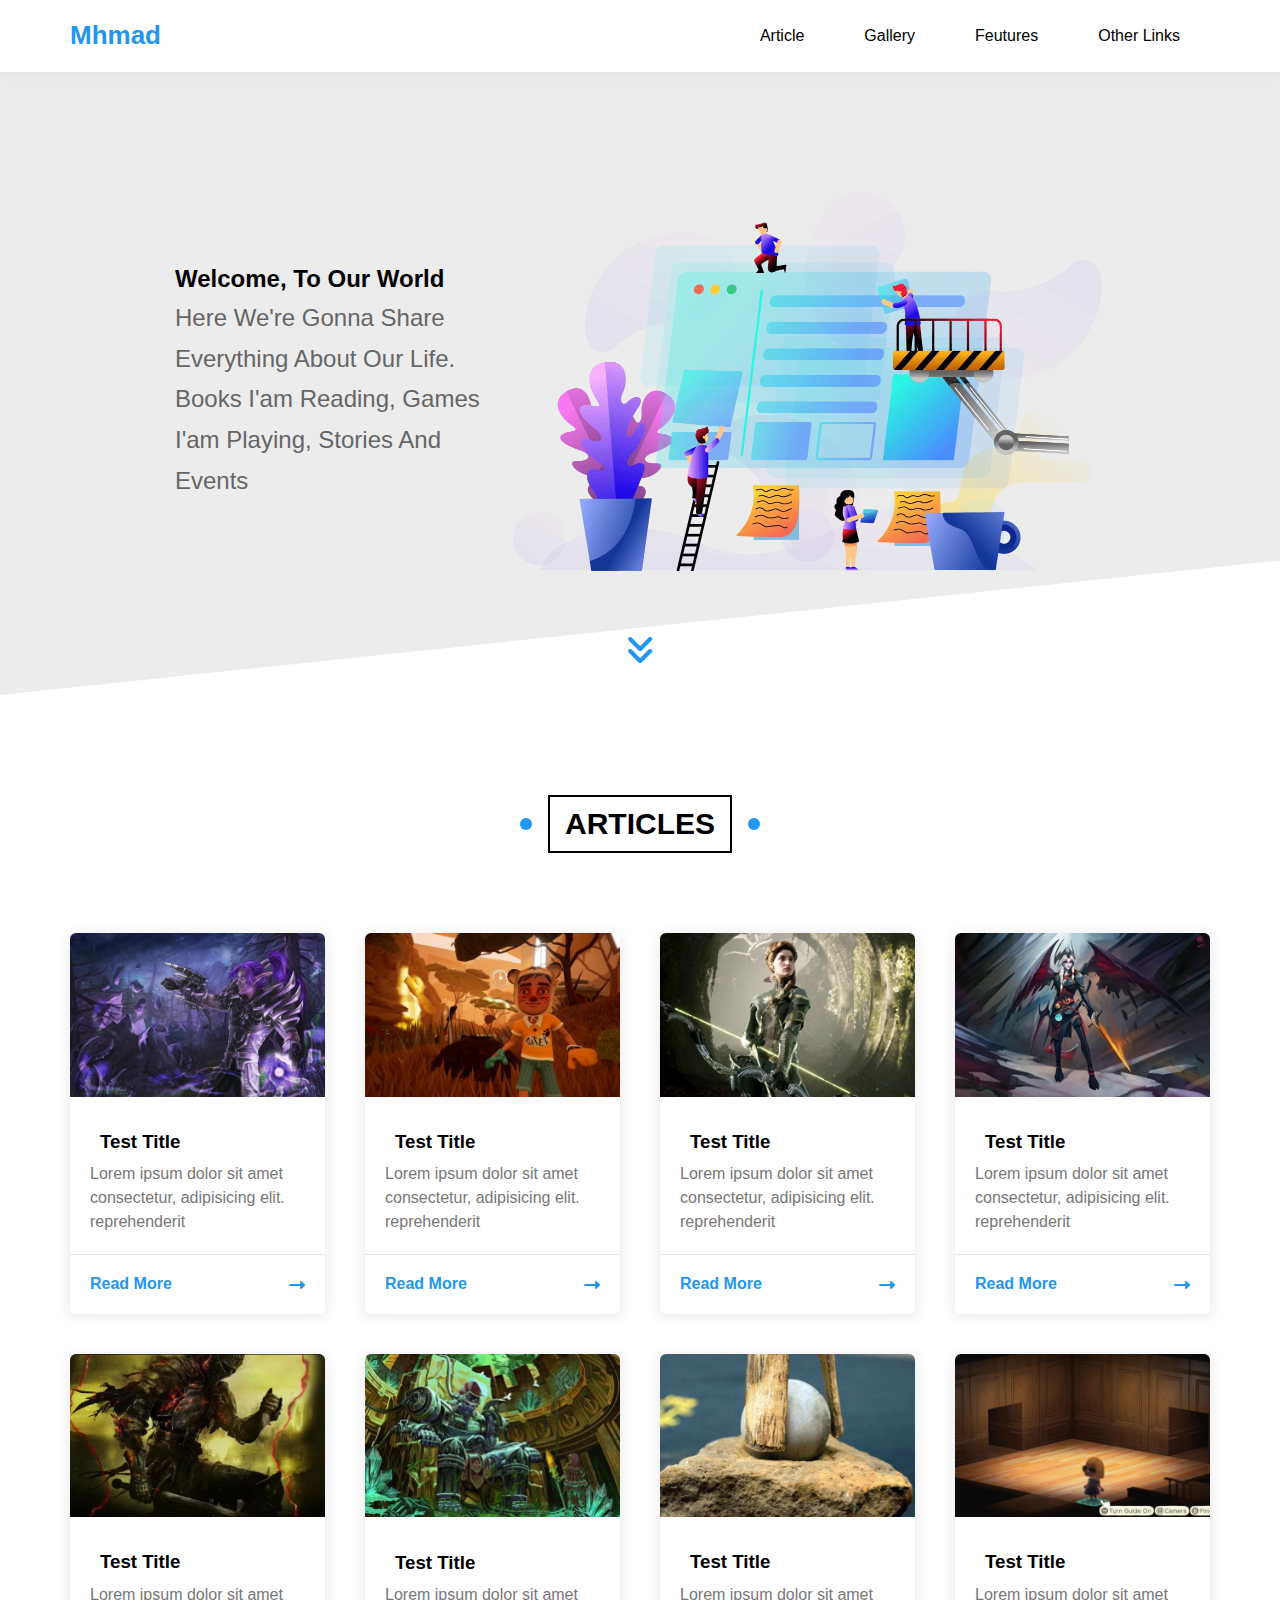
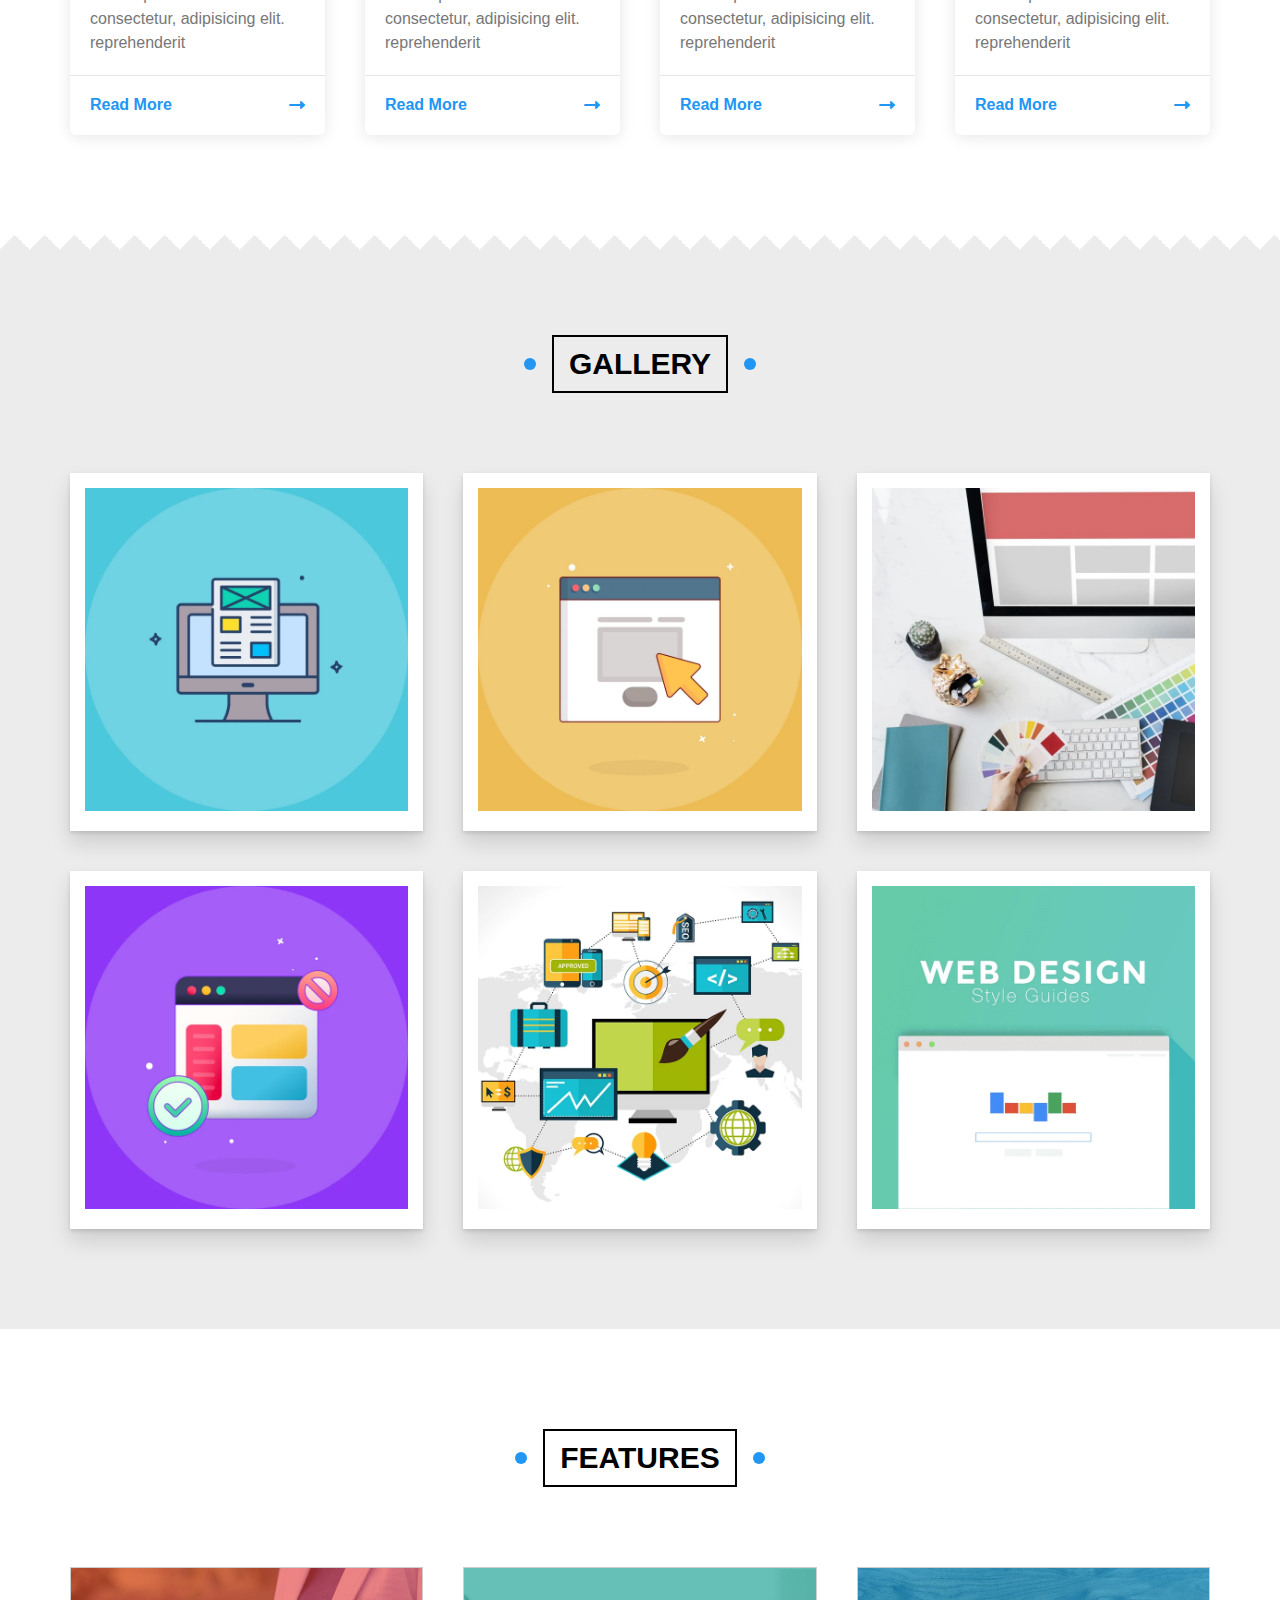
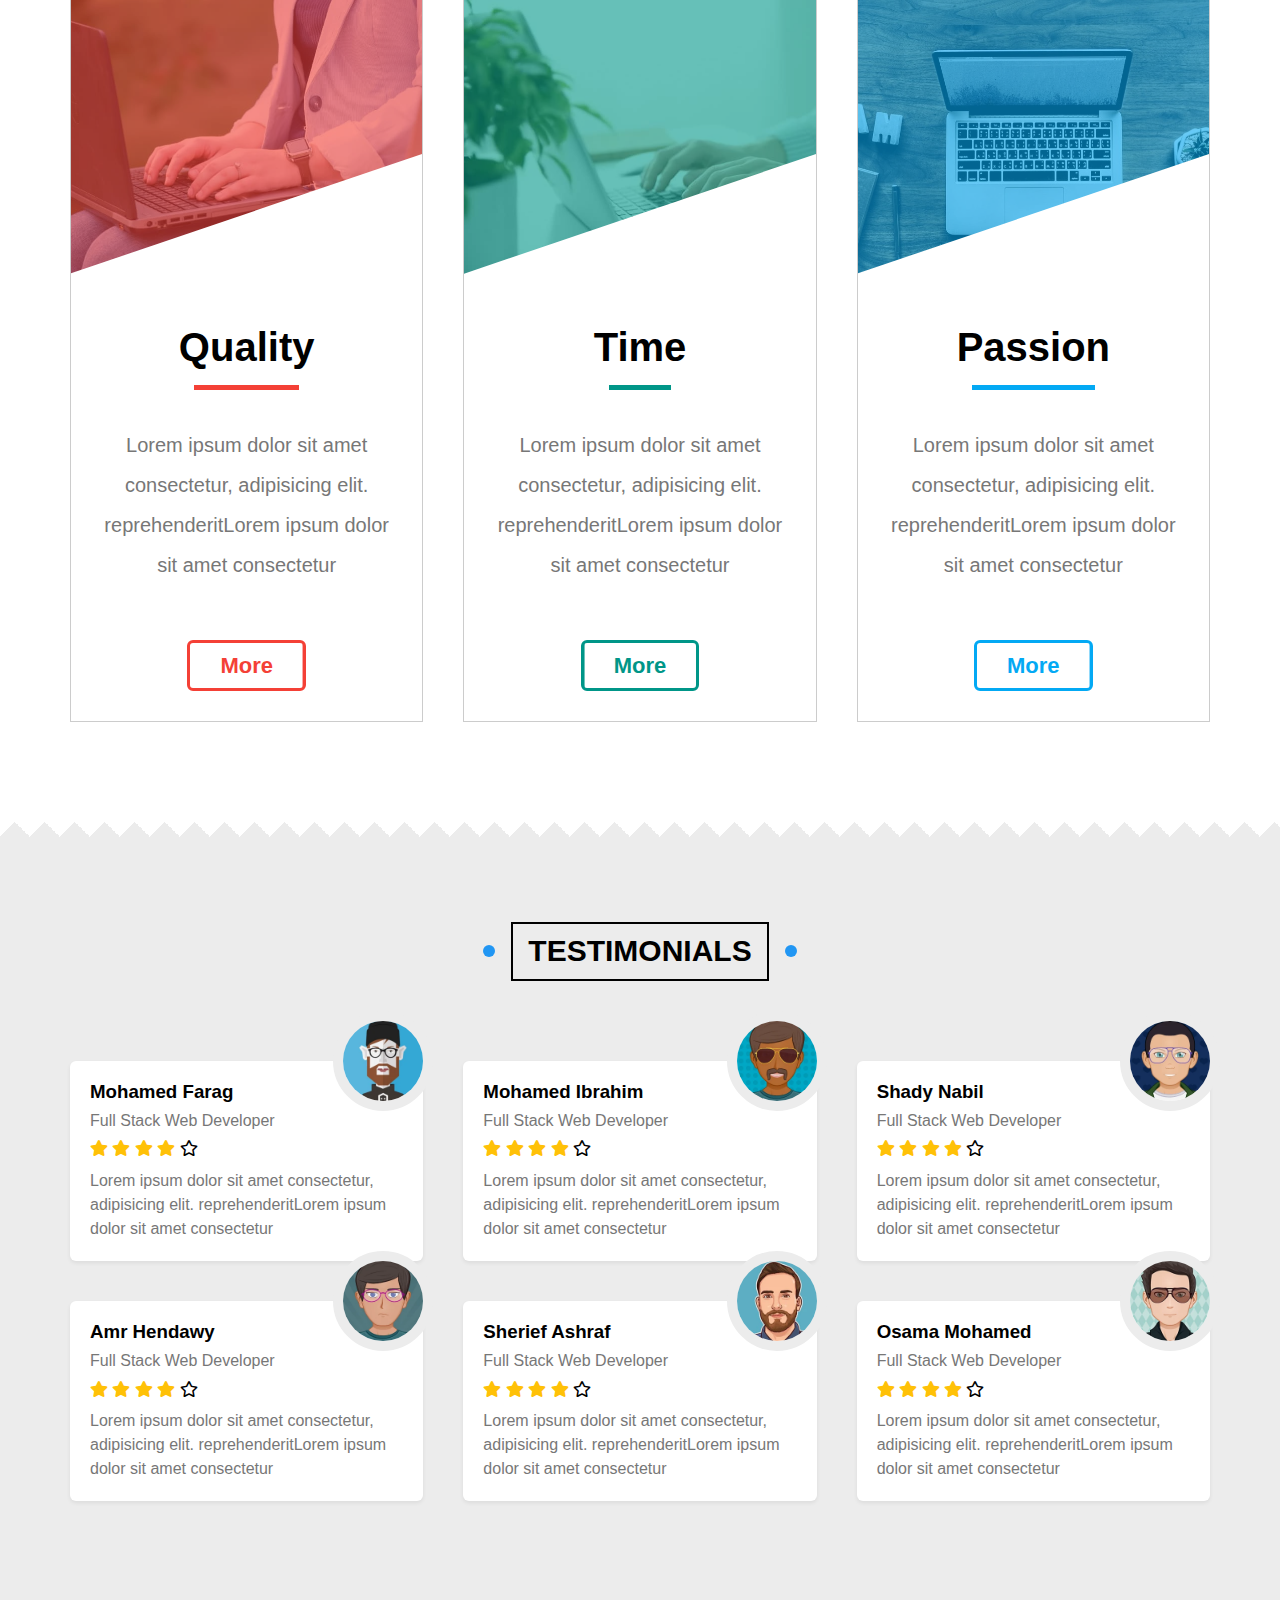
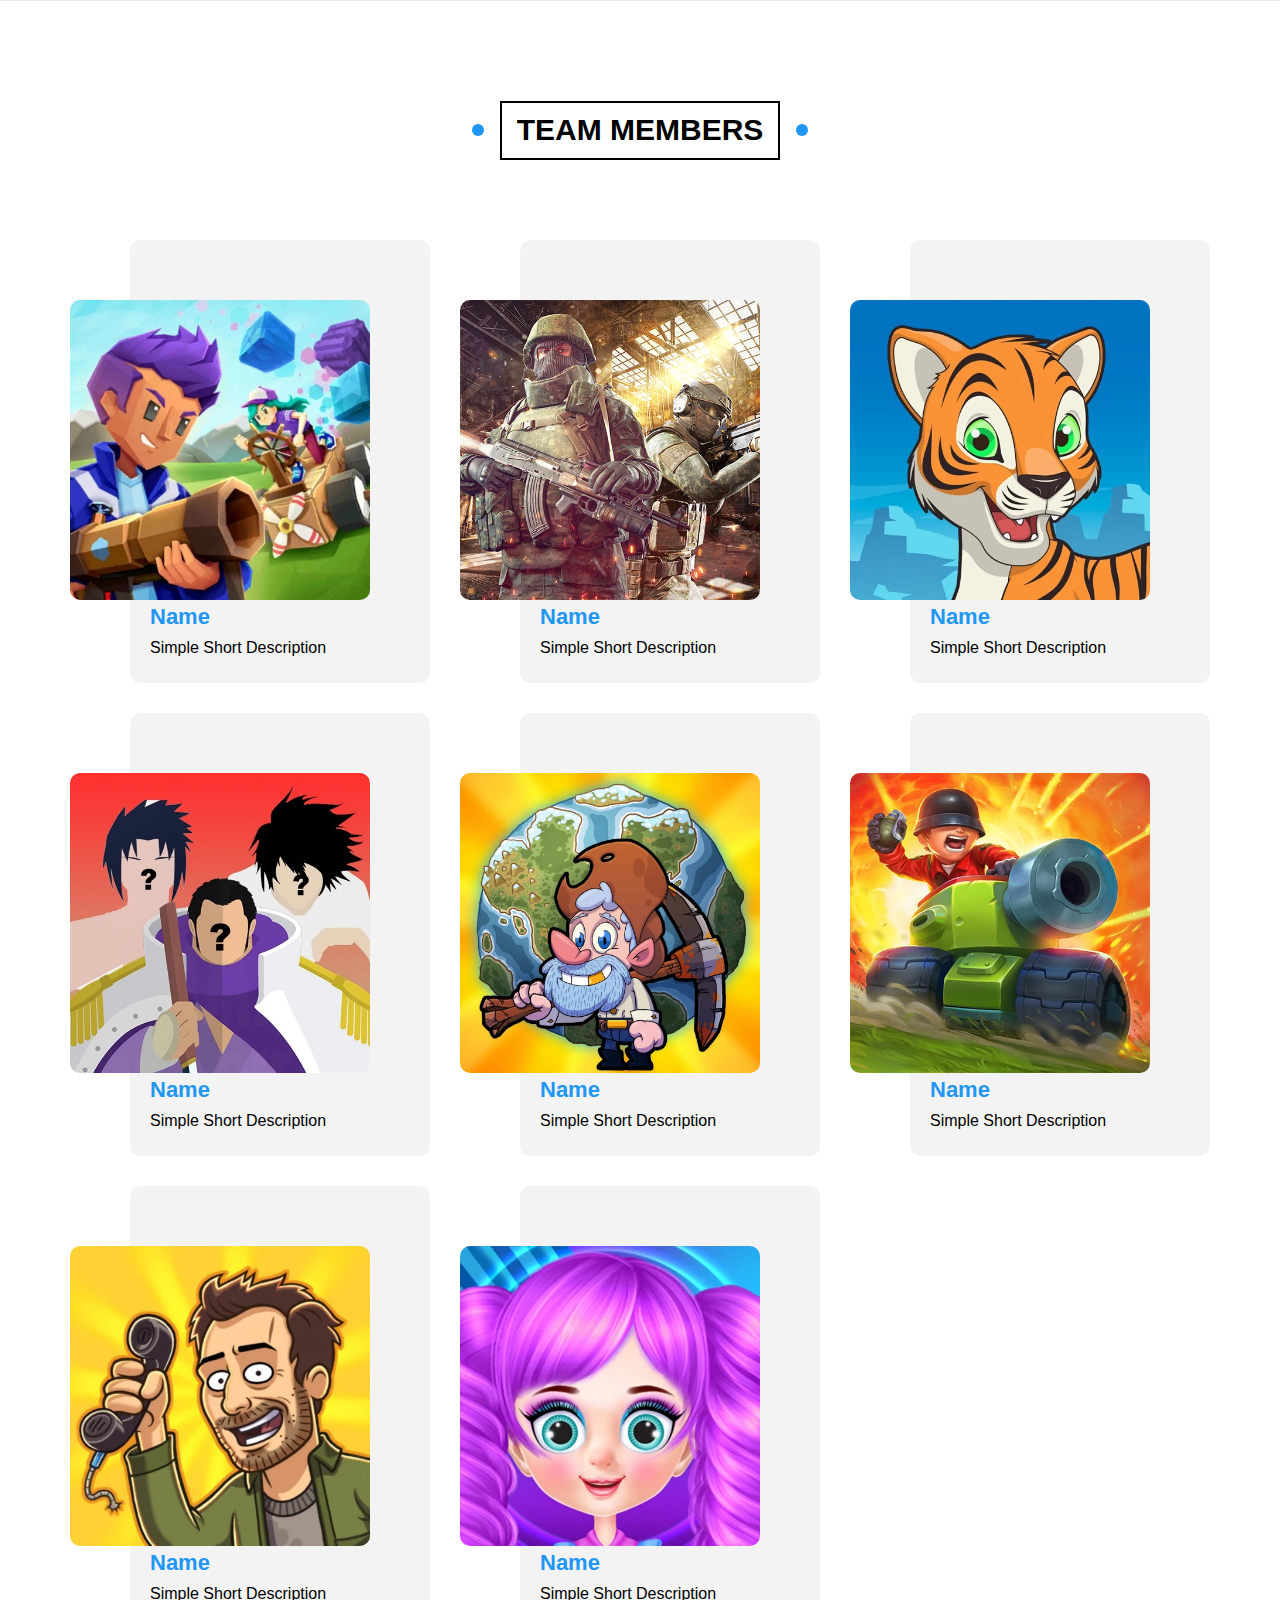
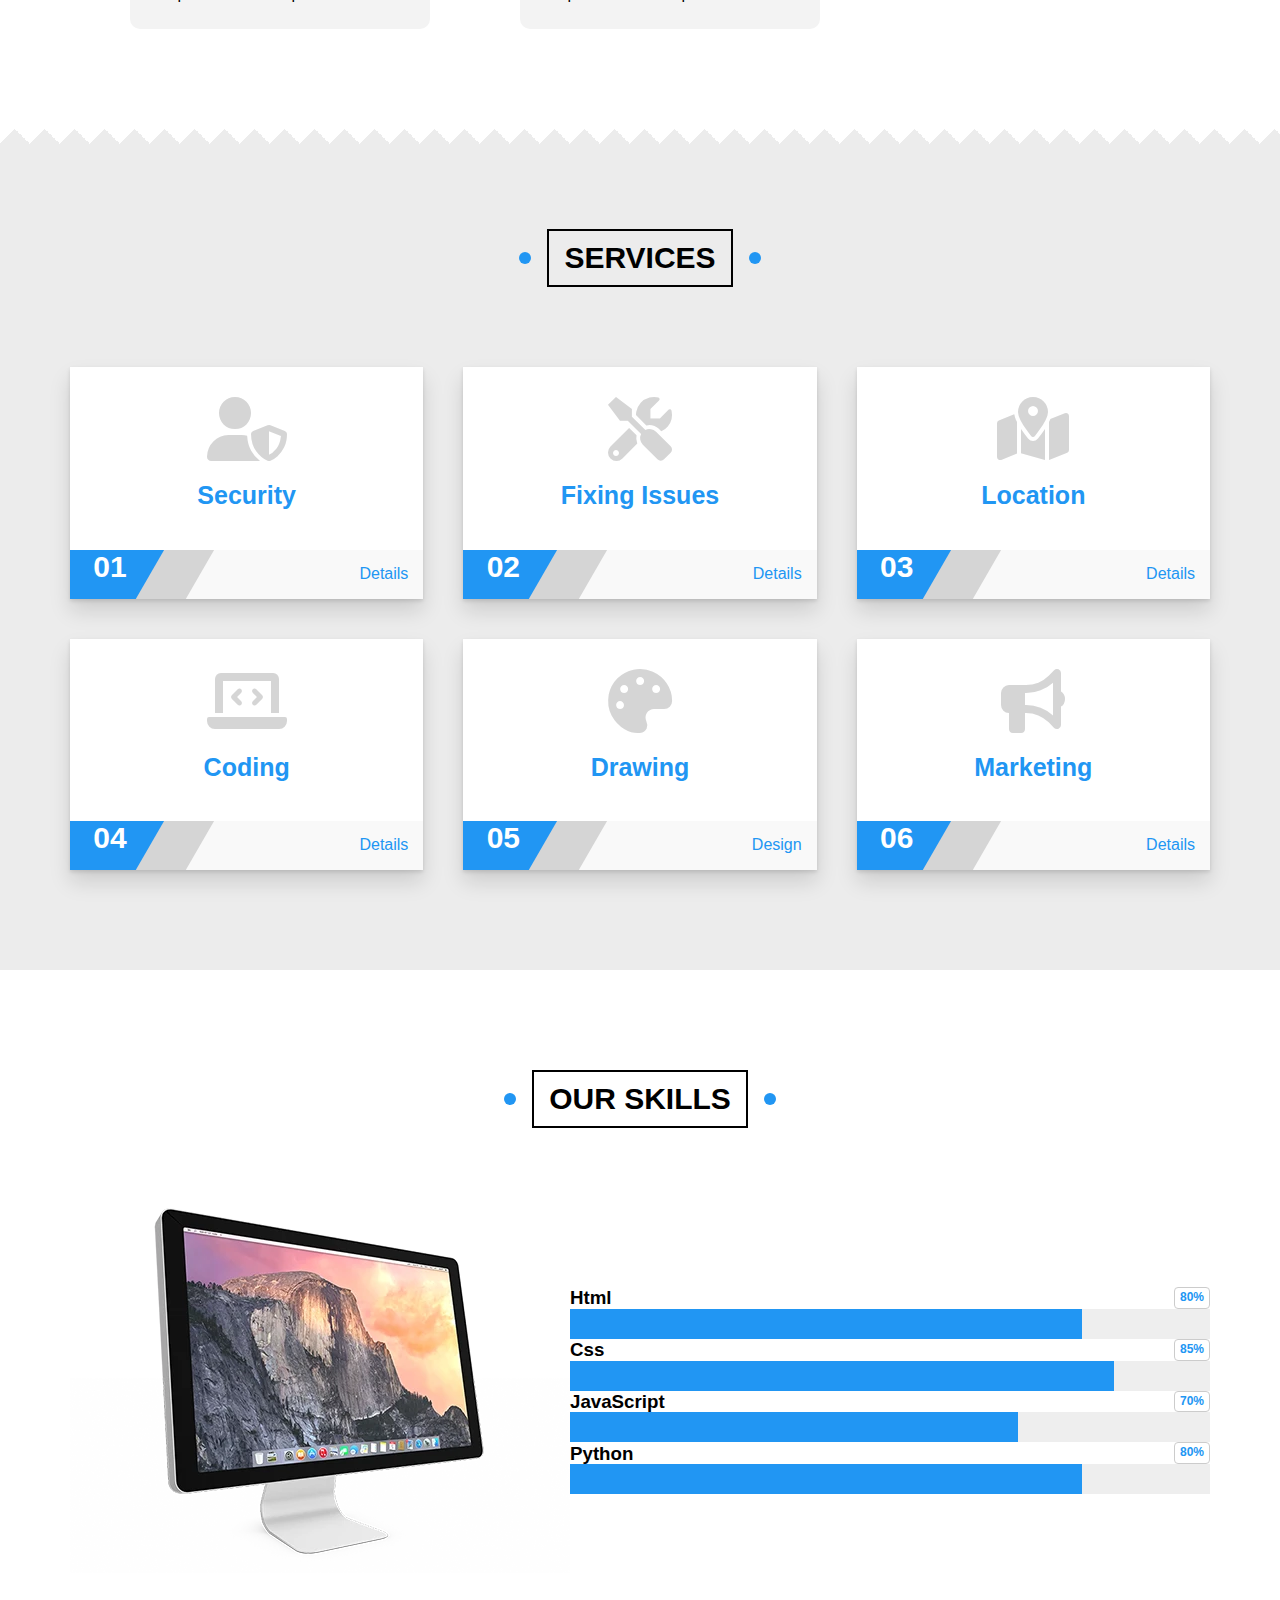
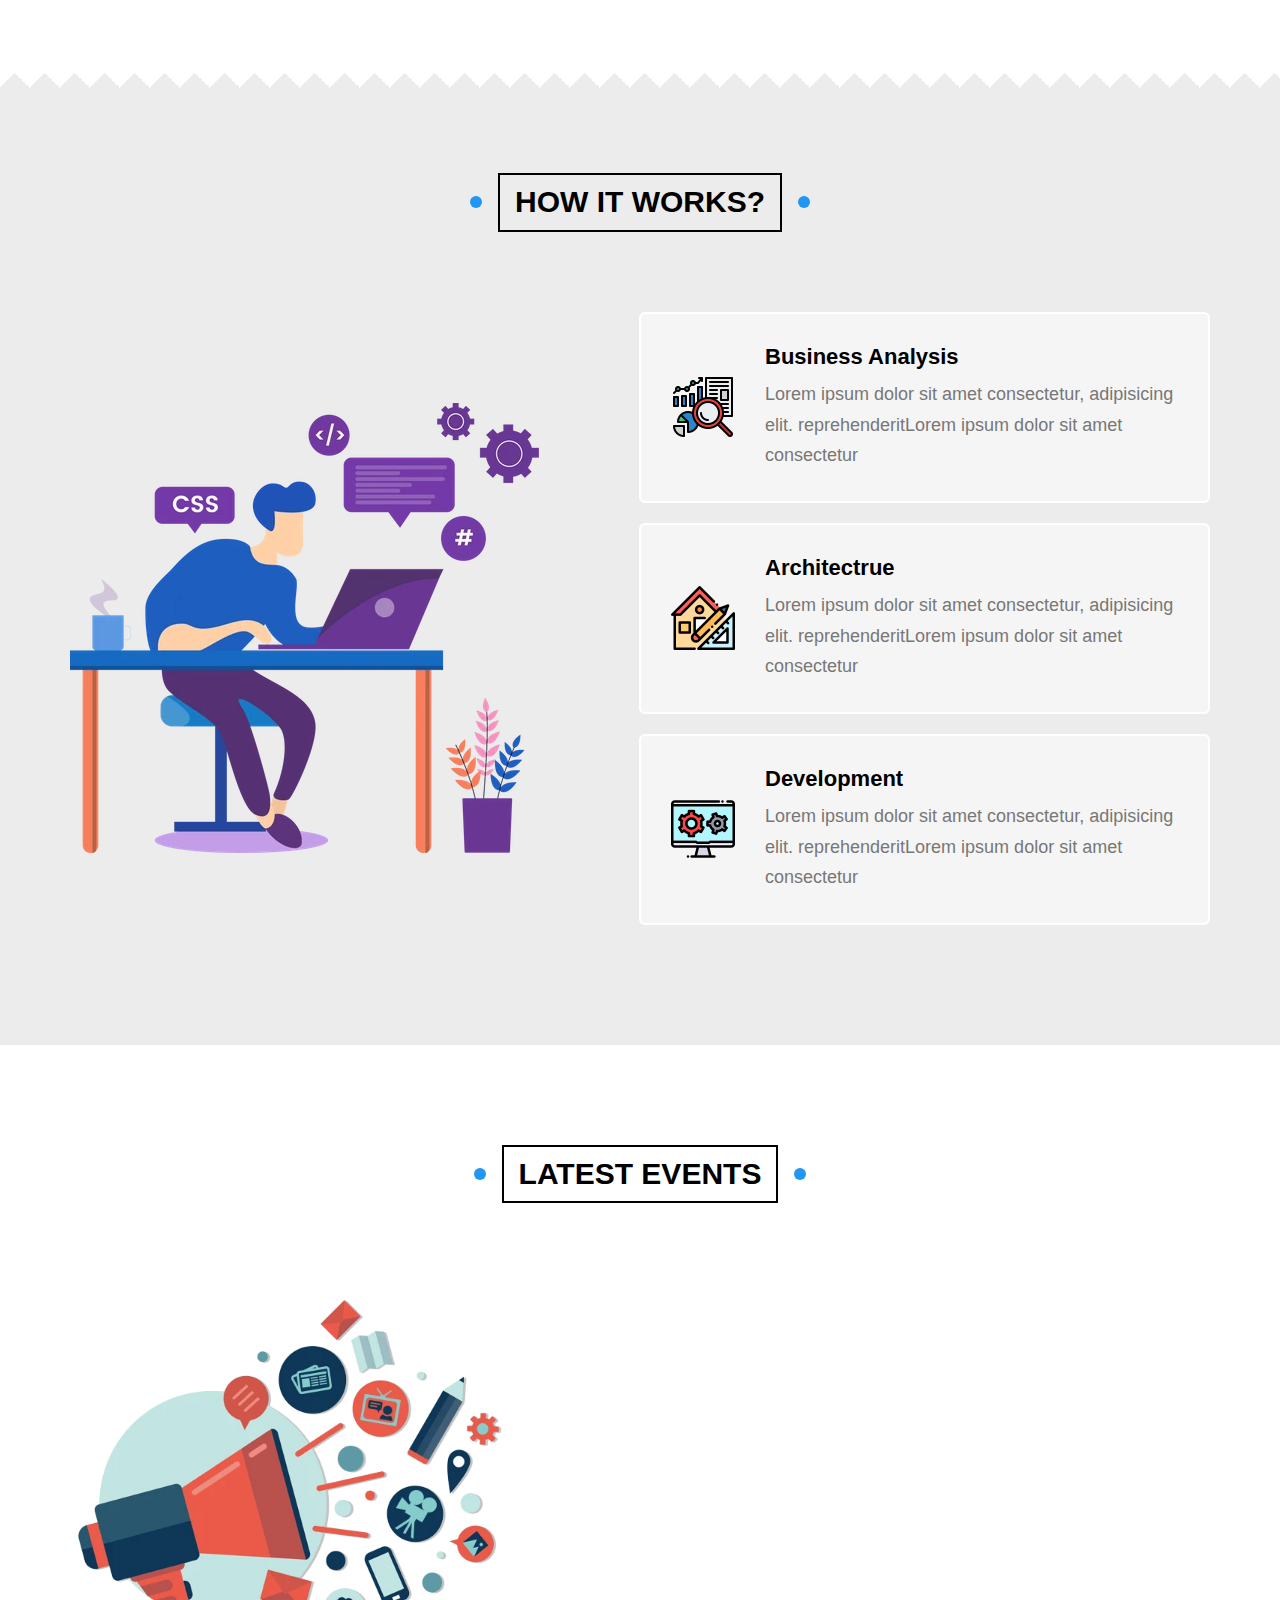
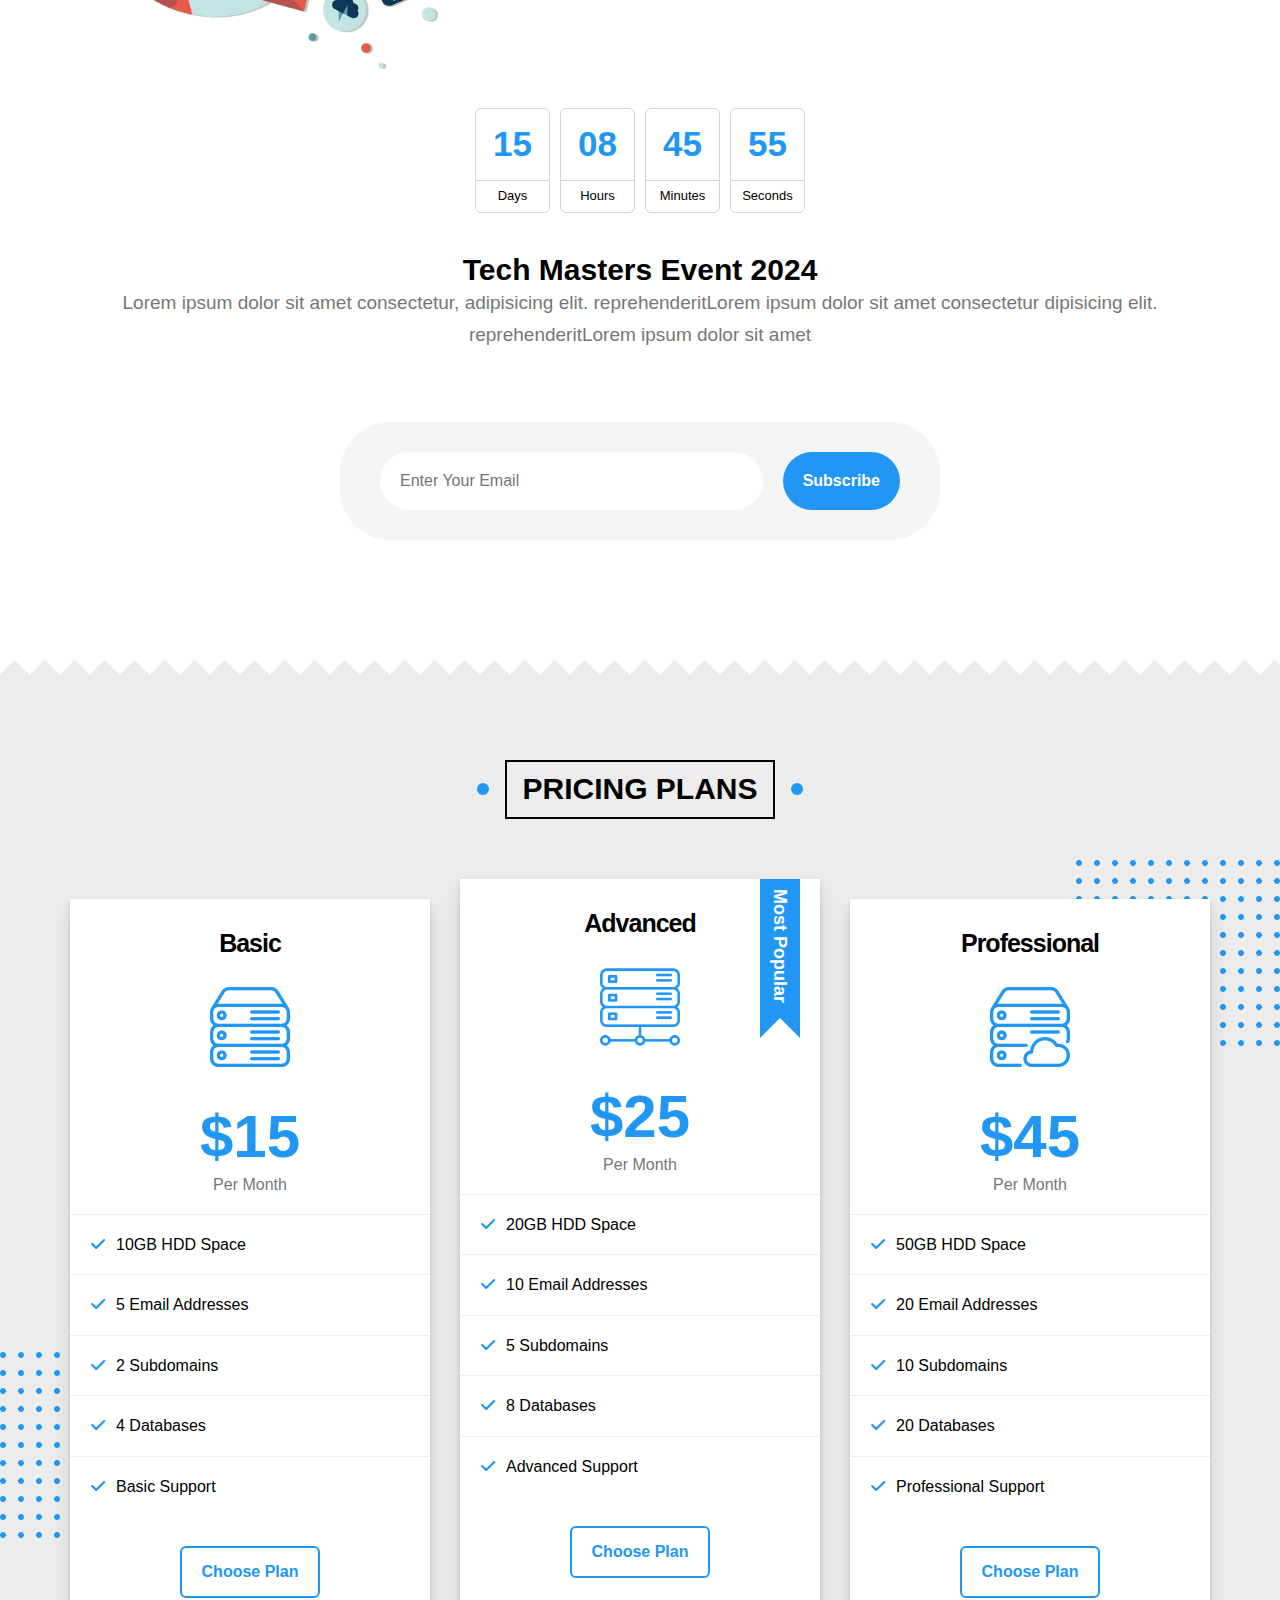
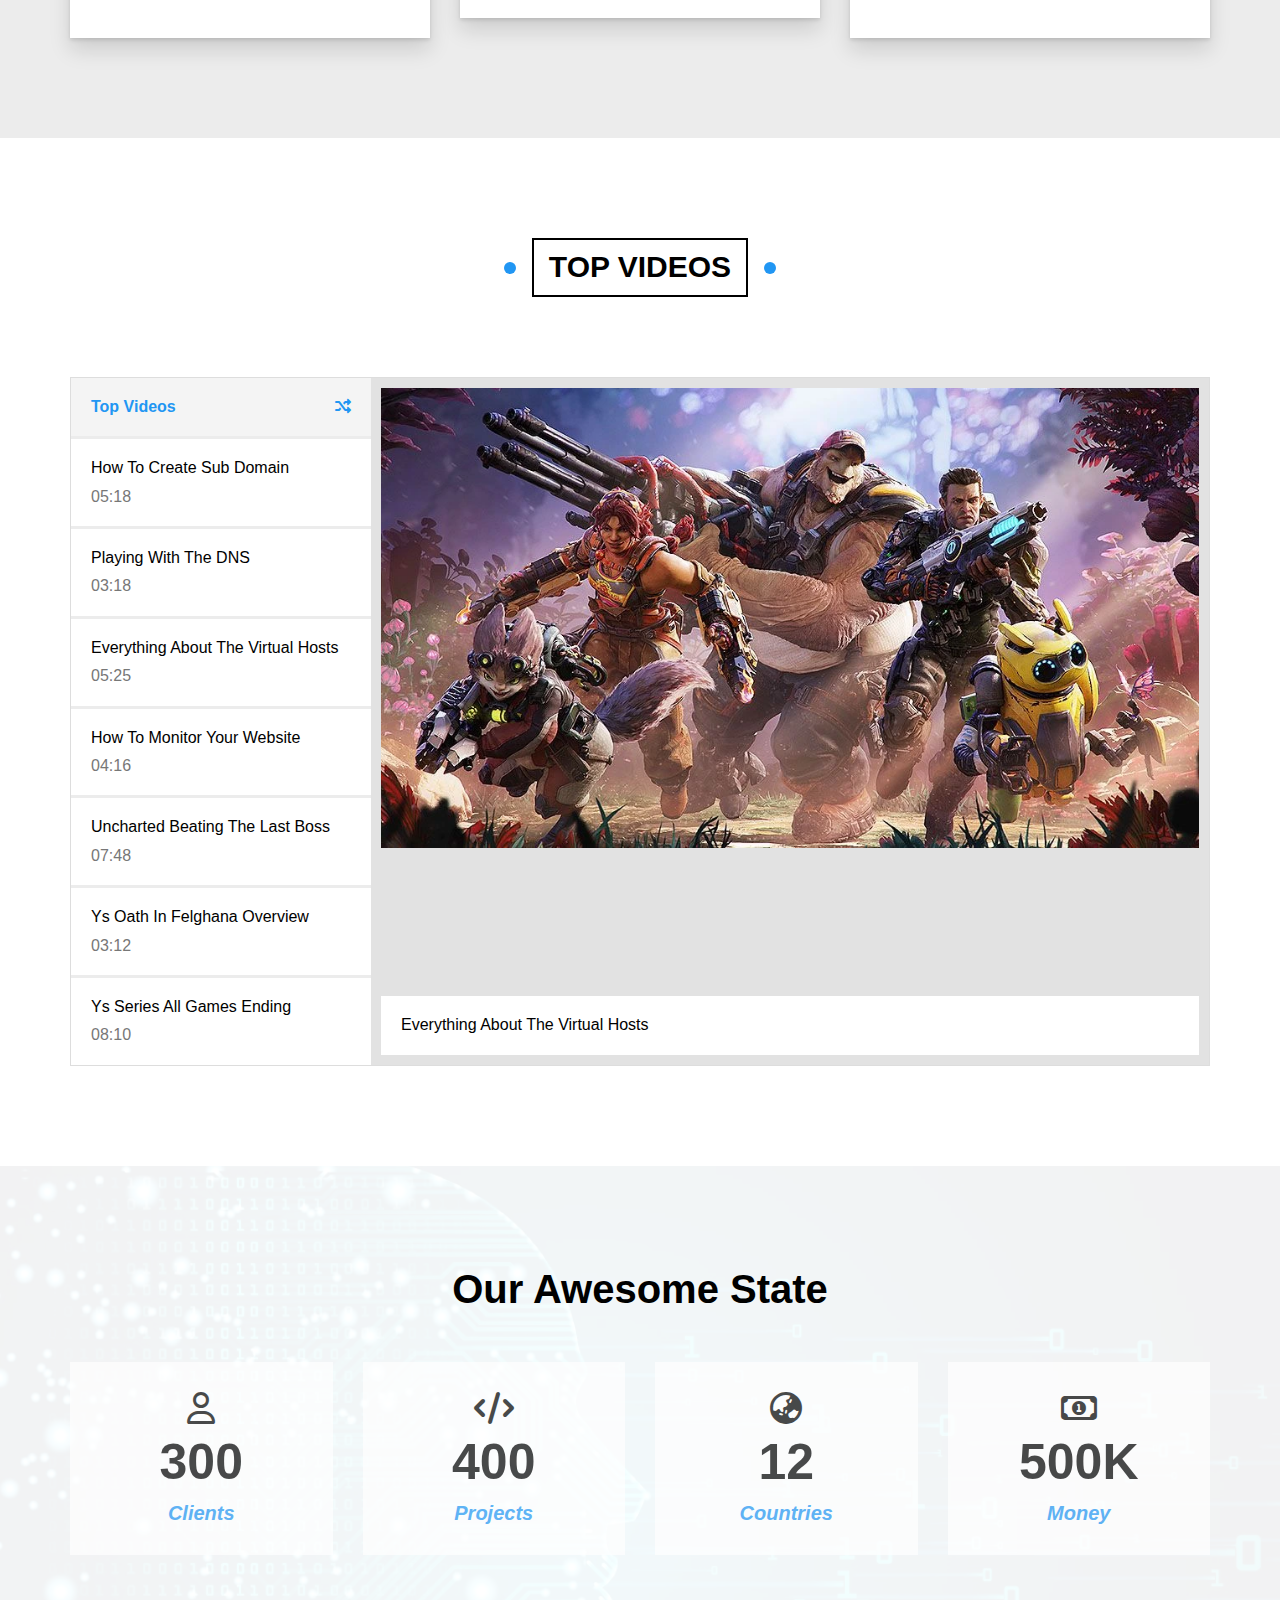
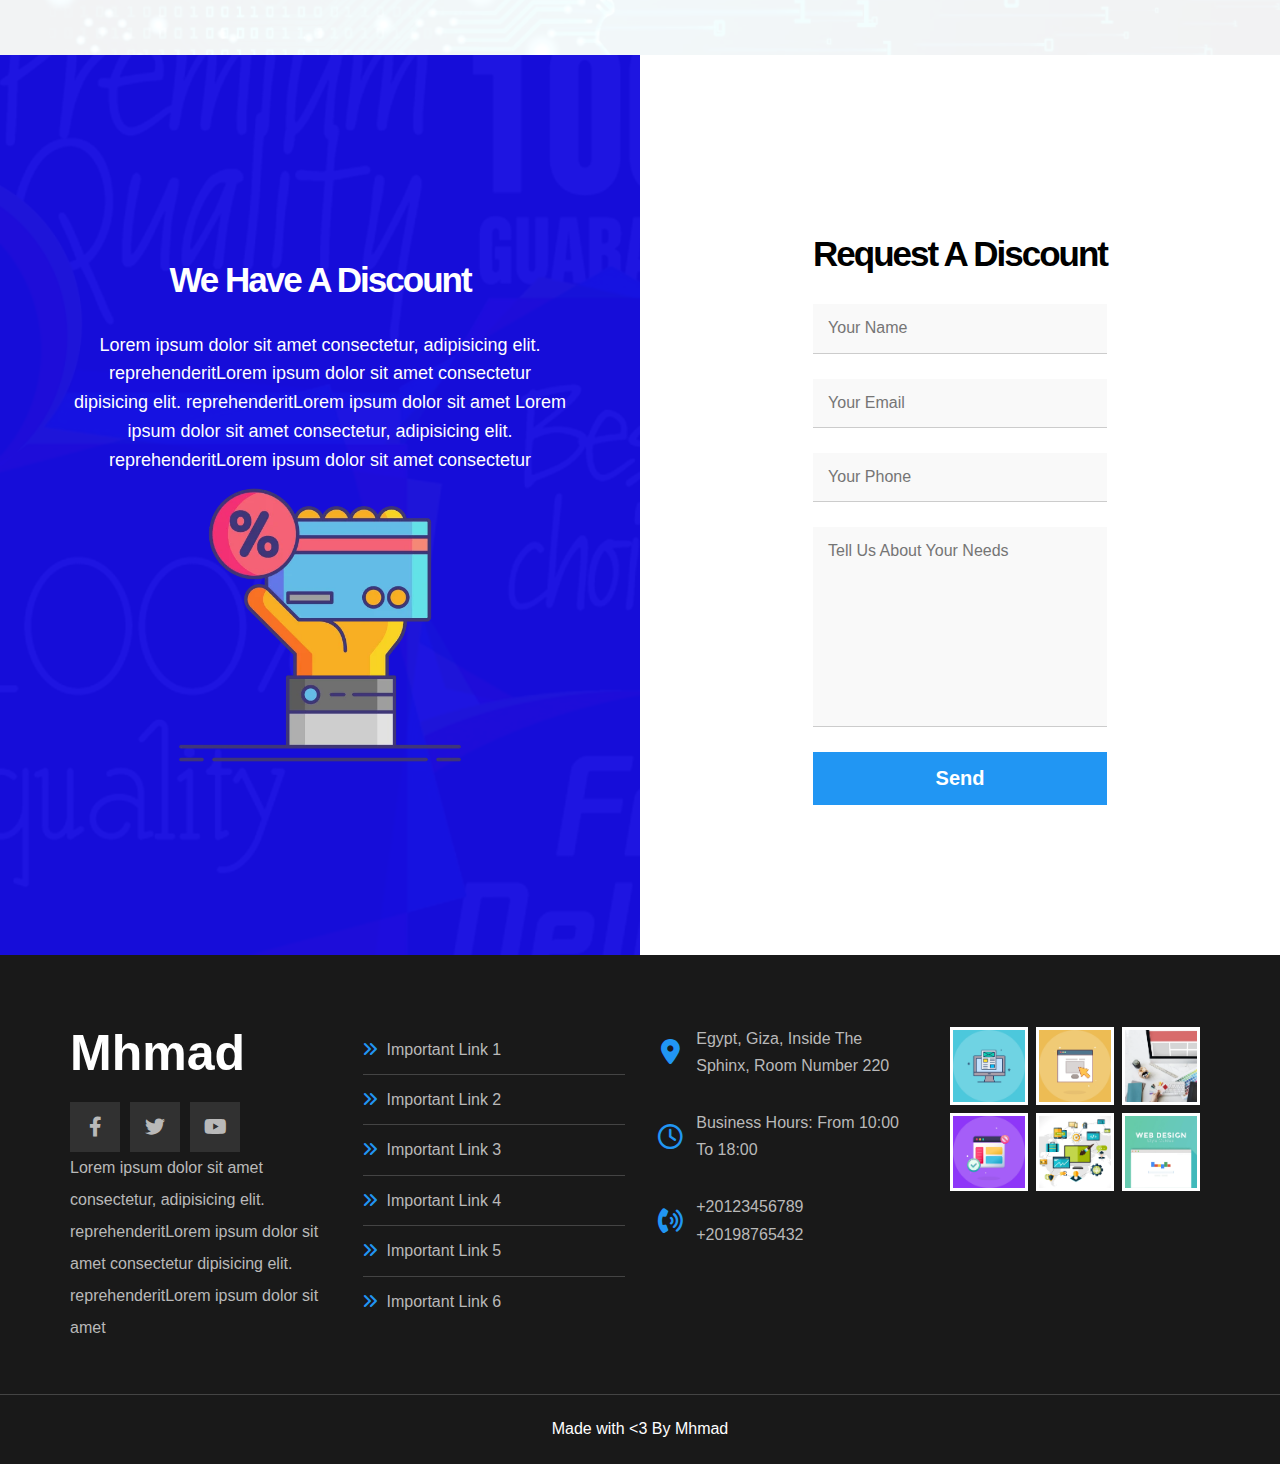
<file: index.html>
<!DOCTYPE html>
<html lang="en">
  <head>
		<meta charset="UTF-8"/>
		<meta http-equiv="X-UA-Compatible" content="IE=edge" />
		<meta name="viewport" content="width=device-width,initial-scale=1.0" />
		<title>Mhmad World</title>
		<!-- Render All Elment Normaliz -->
		<link rel="stylesheet" href="css/normalize.css" />
        <!-- Font Awesome Library -->
        <link rel="stylesheet" href="css/all.min.css" />
        <!-- Main Template Css File -->
		<link rel="stylesheet" href="css/elzero.css" />
        <!-- Google Fonts -->
        <link rel="stylesheet" href="css/fonts.css" />
  </head>
  <body>
      <!-- Start Header -->
      <div class="header" id="header">
          <div class="container">
              <a class="logo" href="#">Mhmad</a>
              <ul class="main-nav">
                  <li><a href="#articles">Article</a></li>
                  <li><a href="#gallery">Gallery</a></li>
                  <li><a href="#features">Feutures</a></li>
                  <li>
                      <a href="#">Other Links</a>
                      <!-- Start Megamenu -->
                      <div class="mega-menu">
                          <div class="image">
                              <img src="img/megamenu.webp" alt="" />
                          </div>
                          <ul class="links">
                              <li>
                                  <a href="#testimonials"><i class="far fa-comments fa-fw"></i> Testimonials</a>
                              </li>
                              <li>
                                  <a href="#team"><i class="far fa-user fa-fw"></i> Team Members</a>
                              </li>
                              <li>
                                  <a href="#services"><i class="far fa-building fa-fw"></i> Services</a>
                              </li>
                              <li>
                                  <a href="#our-skills"><i class="far fa-check-circle fa-fw"></i> Our Skills</a>
                              </li>
                              <li>
                                  <a href="#work"><i class="far fa-clipboard fa-fw"></i> How It Works</a>
                              </li>
                          </ul>
                          <ul class="links">
                              <li>
                                  <a href="#event"><i class="far fa-calendar-alt fa-fw"></i> Events</a>
                              </li>
                              <li>
                                  <a href="#pricing"><i class="fas fa-server fa-fw"></i> Pricing Plans</a>
                              </li>
                              <li>
                                  <a href="#videos"><i class="far fa-play-circle fa-fw"></i> Top Videos</a>
                              </li>
                              <li>
                                  <a href="#stats"><i class="far fa-chart-bar fa-fw"></i> Stats</a>
                              </li>
                              <li>
                                  <a href="#discount"><i class="fas fa-percent fa-fw"></i> Request A Discount</a>
                              </li>
                          </ul>
                      </div>
                      <!-- End Megamenu -->
                  </li>
              </ul>
          </div>
      </div>
      <!-- End Header -->
      <!-- Start Landing -->
      <div class="landing">
          <div class="container">
              <div class="text">
                  <h2>Welcome, To Our World</h2>
                  <p>Here We're Gonna Share Everything About Our Life. Books I'am Reading, Games I'am Playing, Stories And Events</p>
              </div>
              <div class="image">
                  <img src="img/landing-image.webp" alt="" />
              </div>
          </div>
          <a href="#articles" class="go-down">
              <i class="fas fa-angle-double-down fa-2x"></i>
          </a>
      </div>
      <!-- End Landing -->
      <!-- Start Articles -->
      <div class="articles" id="articles">
          <h2 class="main-title">ARTICLES</h2>
          <div class="container">
              <div class="box">
                  <img src="img/cat-01.webp" alt="">
                  <div class="content">
                      <h3>Test Title</h3>
                      <p>
                          Lorem ipsum dolor sit amet consectetur, adipisicing elit. reprehenderit
                      </p>
                  </div>
                  <div class="info">
                      <a href="#"> Read More</a>
                      <i class="fas fa-long-arrow-alt-right"></i>
                  </div>
              </div>
              <div class="box">
                  <img src="img/cat-02.webp" alt="">
                  <div class="content">
                      <h3>Test Title</h3>
                      <p>
                          Lorem ipsum dolor sit amet consectetur, adipisicing elit. reprehenderit
                      </p>
                  </div>
                  <div class="info">
                      <a href="#"> Read More</a>
                      <i class="fas fa-long-arrow-alt-right"></i>
                  </div>
              </div>
              <div class="box">
                  <img src="img/cat-03.webp" alt="">
                  <div class="content">
                      <h3>Test Title</h3>
                      <p>
                          Lorem ipsum dolor sit amet consectetur, adipisicing elit. reprehenderit
                      </p>
                  </div>
                  <div class="info">
                      <a href="#"> Read More</a>
                      <i class="fas fa-long-arrow-alt-right"></i>
                  </div>
              </div>
              <div class="box">
                  <img src="img/cat-04.webp" alt="">
                  <div class="content">
                      <h3>Test Title</h3>
                      <p>
                          Lorem ipsum dolor sit amet consectetur, adipisicing elit. reprehenderit
                      </p>
                  </div>
                  <div class="info">
                      <a href="#"> Read More</a>
                      <i class="fas fa-long-arrow-alt-right"></i>
                  </div>
              </div>
              <div class="box">
                  <img src="img/cat-05.webp" alt="">
                  <div class="content">
                      <h3>Test Title</h3>
                      <p>
                          Lorem ipsum dolor sit amet consectetur, adipisicing elit. reprehenderit
                      </p>
                  </div>
                  <div class="info">
                      <a href="#"> Read More</a>
                      <i class="fas fa-long-arrow-alt-right"></i>
                  </div>
              </div>
              <div class="box">
                  <img src="img/cat-06.webp" alt="">
                  <div class="content">
                      <h3>Test Title</h3>
                      <p>
                          Lorem ipsum dolor sit amet consectetur, adipisicing elit. reprehenderit
                      </p>
                  </div>
                  <div class="info">
                      <a href="#"> Read More</a>
                      <i class="fas fa-long-arrow-alt-right"></i>
                  </div>
              </div>
              <div class="box">
                  <img src="img/cat-07.webp" alt="">
                  <div class="content">
                      <h3>Test Title</h3>
                      <p>
                          Lorem ipsum dolor sit amet consectetur, adipisicing elit. reprehenderit
                      </p>
                  </div>
                  <div class="info">
                      <a href="#"> Read More</a>
                      <i class="fas fa-long-arrow-alt-right"></i>
                  </div>
              </div>
              <div class="box">
                  <img src="img/cat-08.webp" alt="">
                  <div class="content">
                      <h3>Test Title</h3>
                      <p>
                          Lorem ipsum dolor sit amet consectetur, adipisicing elit. reprehenderit
                      </p>
                  </div>
                  <div class="info">
                      <a href="#"> Read More</a>
                      <i class="fas fa-long-arrow-alt-right"></i>
                  </div>
              </div>
          </div>
      </div>
      <div class="spikes"></div>
      <!-- End Articles -->
      <!-- Start Gallery -->
     <div class="gallery" id="gallery">
          <h2 class="main-title">GALLERY</h2>
          <div class="container">
              <div class="box">
                  <div class="image">
                      <img src="img/gallery-01.webp" alt="">
                  </div>
              </div>
              <div class="box">
                  <div class="image">
                      <img src="img/gallery-02.webp" alt="">
                  </div>
              </div>
              <div class="box">
                  <div class="image">
                      <img src="img/gallery-03.webp" alt="">
                  </div>
              </div>
              <div class="box">
                  <div class="image">
                      <img src="img/gallery-04.webp" alt="">
                  </div>
              </div>
              <div class="box">
                  <div class="image">
                      <img src="img/gallery-05.webp" alt="">
                  </div>
              </div>
              <div class="box">
                  <div class="image">
                      <img src="img/gallery-06.webp" alt="">
                  </div>
              </div>
          </div>
      </div>
      <!-- End Gallery -->
      <!-- Start Features -->
      <div class="features" id="features">
          <h2 class="main-title">FEATURES</h2>
          <div class="container">
              <div class="box quality">
                  <div class="image">
                      <img src="img/features-01.webp" alt=""/>
                  </div>
                  <h2>Quality</h2>
                  <p>
                          Lorem ipsum dolor sit amet consectetur, adipisicing elit. reprehenderitLorem ipsum dolor sit amet consectetur
                  </p>
                  <a href="#">More</a>
              </div>
              <div class="box time">
                  <div class="image">
                      <img src="img/features-02.webp" alt=""/>
                  </div>
                  <h2>Time</h2>
                  <p>
                          Lorem ipsum dolor sit amet consectetur, adipisicing elit. reprehenderitLorem ipsum dolor sit amet consectetur
                  </p>
                  <a href="#">More</a>
              </div>
              <div class="box passion">
                  <div class="image">
                      <img src="img/features-03.webp" alt=""/>
                  </div>
                  <h2>Passion</h2>
                  <p>
                          Lorem ipsum dolor sit amet consectetur, adipisicing elit. reprehenderitLorem ipsum dolor sit amet consectetur
                  </p>
                  <a href="#">More</a>
              </div>
          </div>
      </div>
      <div class="spikes"></div>
      <!-- End Features -->
      <!-- Start Testimonials -->
      <div class="testimonials" id="testimonials">
          <h2 class="main-title">TESTIMONIALS</h2>
          <div class="container">
              <div class="box">
                  <img src="img/avatar-01.webp" alt="" />
                  <h3>Mohamed Farag</h3>
                  <span class="title">Full Stack Web Developer</span>
                  <div class="rate">
                      <i class="filled fas fa-star"></i>
                      <i class="filled fas fa-star"></i>
                      <i class="filled fas fa-star"></i>
                      <i class="filled fas fa-star"></i>
                      <i class="far fa-star"></i>
                  </div>
                  <p>
                      Lorem ipsum dolor sit amet consectetur, adipisicing elit. reprehenderitLorem ipsum dolor sit amet consectetur
                  </p>
              </div>
              <div class="box">
                  <img src="img/avatar-02.webp" alt="" />
                  <h3>Mohamed Ibrahim</h3>
                  <span class="title">Full Stack Web Developer</span>
                  <div class="rate">
                      <i class="filled fas fa-star"></i>
                      <i class="filled fas fa-star"></i>
                      <i class="filled fas fa-star"></i>
                      <i class="filled fas fa-star"></i>
                      <i class="far fa-star"></i>
                  </div>
                  <p>
                      Lorem ipsum dolor sit amet consectetur, adipisicing elit. reprehenderitLorem ipsum dolor sit amet consectetur
                  </p>
              </div>
              <div class="box">
                  <img src="img/avatar-03.webp" alt="" />
                  <h3>Shady Nabil</h3>
                  <span class="title">Full Stack Web Developer</span>
                  <div class="rate">
                      <i class="filled fas fa-star"></i>
                      <i class="filled fas fa-star"></i>
                      <i class="filled fas fa-star"></i>
                      <i class="filled fas fa-star"></i>
                      <i class="far fa-star"></i>
                  </div>
                  <p>
                      Lorem ipsum dolor sit amet consectetur, adipisicing elit. reprehenderitLorem ipsum dolor sit amet consectetur
                  </p>
              </div>
              <div class="box">
                  <img src="img/avatar-04.webp" alt="" />
                  <h3>Amr Hendawy</h3>
                  <span class="title">Full Stack Web Developer</span>
                  <div class="rate">
                      <i class="filled fas fa-star"></i>
                      <i class="filled fas fa-star"></i>
                      <i class="filled fas fa-star"></i>
                      <i class="filled fas fa-star"></i>
                      <i class="far fa-star"></i>
                  </div>
                  <p>
                      Lorem ipsum dolor sit amet consectetur, adipisicing elit. reprehenderitLorem ipsum dolor sit amet consectetur
                  </p>
              </div>
              <div class="box">
                  <img src="img/avatar-05.webp" alt="" />
                  <h3>Sherief Ashraf</h3>
                  <span class="title">Full Stack Web Developer</span>
                  <div class="rate">
                      <i class="filled fas fa-star"></i>
                      <i class="filled fas fa-star"></i>
                      <i class="filled fas fa-star"></i>
                      <i class="filled fas fa-star"></i>
                      <i class="far fa-star"></i>
                  </div>
                  <p>
                      Lorem ipsum dolor sit amet consectetur, adipisicing elit. reprehenderitLorem ipsum dolor sit amet consectetur
                  </p>
              </div>
              <div class="box">
                  <img src="img/avatar-06.webp" alt="" />
                  <h3>Osama Mohamed</h3>
                  <span class="title">Full Stack Web Developer</span>
                  <div class="rate">
                      <i class="filled fas fa-star"></i>
                      <i class="filled fas fa-star"></i>
                      <i class="filled fas fa-star"></i>
                      <i class="filled fas fa-star"></i>
                      <i class="far fa-star"></i>
                  </div>
                  <p>
                      Lorem ipsum dolor sit amet consectetur, adipisicing elit. reprehenderitLorem ipsum dolor sit amet consectetur
                  </p>
              </div>
          </div>
      </div>
      <!-- End Testimonials -->
      <!-- Start Team -->
      <div class="team" id="team">
          <h2 class="main-title">TEAM MEMBERS</h2>
          <div class="container">
              <div class="box">
                  <div class="data">
                      <img src="img/team-01.webp" alt="">
                  </div>
                  <div class="info">
                      <h3>Name</h3>
                      <p>Simple Short Description</p>
                  </div>
              </div>
              <div class="box">
                  <div class="data">
                      <img src="img/team-02.webp" alt="">
                  </div>
                  <div class="info">
                      <h3>Name</h3>
                      <p>Simple Short Description</p>
                  </div>
              </div>
              <div class="box">
                  <div class="data">
                      <img src="img/team-03.webp" alt="">
                  </div>
                  <div class="info">
                      <h3>Name</h3>
                      <p>Simple Short Description</p>
                  </div>
              </div>
              <div class="box">
                  <div class="data">
                      <img src="img/team-04.webp" alt="">
                  </div>
                  <div class="info">
                      <h3>Name</h3>
                      <p>Simple Short Description</p>
                  </div>
              </div>
              <div class="box">
                  <div class="data">
                      <img src="img/team-05.webp" alt="">
                  </div>
                  <div class="info">
                      <h3>Name</h3>
                      <p>Simple Short Description</p>
                  </div>
              </div>
              <div class="box">
                  <div class="data">
                      <img src="img/team-06.webp" alt="">
                  </div>
                  <div class="info">
                      <h3>Name</h3>
                      <p>Simple Short Description</p>
                  </div>
              </div>
              <div class="box">
                  <div class="data">
                      <img src="img/team-07.webp" alt="">
                  </div>
                  <div class="info">
                      <h3>Name</h3>
                      <p>Simple Short Description</p>
                  </div>
              </div>
              <div class="box">
                  <div class="data">
                      <img src="img/team-08.webp" alt="">
                  </div>
                  <div class="info">
                      <h3>Name</h3>
                      <p>Simple Short Description</p>
                  </div>
              </div>
          </div>
      </div>
      <div class="spikes"></div>
      <!-- End Team -->
      <!-- Start Services -->
      <div class="services" id="services">
          <h2 class="main-title">SERVICES</h2>
          <div class="container">
              <div class="box">
                  <i class="fas fa-user-shield fa-4x"></i>
                  <h3>Security</h3>
                  <div class="info">
                      <a href="#">Details</a>
                  </div>
              </div>
               <div class="box">
                  <i class="fas fa-tools fa-4x"></i>
                  <h3>Fixing Issues</h3>
                  <div class="info">
                      <a href="#">Details</a>
                  </div>
              </div>
               <div class="box">
                  <i class="fas fa-map-marked-alt fa-4x"></i>
                  <h3>Location</h3>
                  <div class="info">
                      <a href="#">Details</a>
                  </div>
              </div>
               <div class="box">
                  <i class="fas fa-laptop-code fa-4x"></i>
                  <h3>Coding</h3>
                  <div class="info">
                      <a href="#">Details</a>
                  </div>
              </div>
               <div class="box">
                  <i class="fas fa-palette fa-4x"></i>
                  <h3>Drawing</h3>
                  <div class="info">
                      <a href="#">Design</a>
                  </div>
              </div>
               <div class="box">
                  <i class="fas fa-bullhorn fa-4x"></i>
                  <h3>Marketing</h3>
                  <div class="info">
                      <a href="#">Details</a>
                  </div>
              </div>
          </div>
      </div>
      <!-- End Services -->
      <!-- Start Our Skill -->
      <div class="our-skills" id="our-skills">
          <h2 class="main-title">OUR SKILLS</h2>
          <div class="container">
              <img src="img/skills.webp" alt="" >
              <div class="skills">
                  <div class="skill">
                      <h3>Html <span>80%</span></h3>
                      <div class="the-progress">
                          <span style="width: 80%"></span>
                      </div>
                  </div>
                  <div class="skill">
                      <h3>Css <span>85%</span></h3>
                      <div class="the-progress">
                          <span style="width: 85%"></span>
                      </div>
                  </div>
                  <div class="skill">
                      <h3>JavaScript <span>70%</span></h3>
                      <div class="the-progress">
                          <span style="width: 70%"></span>
                      </div>
                  </div>
                  <div class="skill">
                      <h3>Python <span>80%</span></h3>
                      <div class="the-progress">
                          <span style="width: 80%"></span>
                      </div>
                  </div>
              </div>
          </div>
      </div>
      <div class="spikes"></div>
      <!-- End Our Skill -->
      <!-- Start Work -->
      <div class="work" id="work">
          <h2 class="main-title">HOW IT WORKS? </h2>
          <div class="container">
              <img src="img/work-steps.webp" alt="" class="image">
              <div class="info">
                  <div class="box">
                      <img src="img/work-steps-1.webp" alt="" >
                      <div class="text">
                          <h3>Business Analysis</h3>
                          <p> 
                     Lorem ipsum dolor sit amet consectetur, adipisicing elit. reprehenderitLorem ipsum dolor sit amet consectetur
                          </p>
                      </div>
                  </div>
                   <div class="box">
                      <img src="img/work-steps-2.webp" alt="" >
                      <div class="text">
                          <h3>Architectrue</h3>
                          <p> 
                     Lorem ipsum dolor sit amet consectetur, adipisicing elit. reprehenderitLorem ipsum dolor sit amet consectetur
                          </p>
                      </div>
                  </div>
                   <div class="box">
                      <img src="img/work-steps-3.webp" alt="" >
                      <div class="text">
                          <h3>Development</h3>
                          <p> 
                     Lorem ipsum dolor sit amet consectetur, adipisicing elit. reprehenderitLorem ipsum dolor sit amet consectetur
                          </p>
                      </div>
                  </div>
              </div>
          </div>
      </div>
      <!-- End Work -->
      <!-- Start Events -->
      <div class="event" id="event">
          <h2 class="main-title">LATEST EVENTS</h2>
          <div class="container">
              <img src="img/events.webp" alt="" >
              <div class="info">
                  <div class="time">
                      <div class="unit">
                          <span>15</span>
                          <span>Days</span>
                      </div>
                      <div class="unit">
                          <span>08</span>
                          <span>Hours</span>
                      </div>
                      <div class="unit">
                          <span>45</span>
                          <span>Minutes</span>
                      </div>
                      <div class="unit">
                          <span>55</span>
                          <span>Seconds</span>
                      </div>
                  </div>
                  <h2 class="title">Tech Masters Event 2024</h2>
                  <p class="description">
                    Lorem ipsum dolor sit amet consectetur, adipisicing elit. reprehenderitLorem ipsum dolor sit amet consectetur dipisicing elit. reprehenderitLorem ipsum dolor sit amet
                  </p>
              </div>
              <div class="subscribe">
                  <form action="">
                      <input type="email" placeholder="Enter Your Email" />
                      <input type="submit" value="Subscribe" />
                  </form>
              </div>
          </div>
      </div>
      <div class="spikes"></div>
      <!-- End Events -->
      <!-- Start Pricing -->
      <div class="pricing" id="pricing">
          <div class="dots dots-up"></div>
          <div class="dots dots-down"></div>
          <h2 class="main-title">PRICING PLANS</h2>
          <div class="container">
              <div class="box">
                  <h3 class="title">Basic</h3>
                  <img src="img/hosting-basic.webp" alt="" >
                  <div class="price">
                      <span class="amount">$15</span>
                      <span class="time">Per Month</span>
                  </div>
                  <ul>
                      <li>10GB HDD Space</li>
                      <li>5 Email Addresses</li>
                      <li>2 Subdomains</li>
                      <li>4 Databases</li>
                      <li>Basic Support</li>
                  </ul>
                  <a href="#">Choose Plan</a>
              </div>
              <div class="box popular">
                  <div class="label">Most Popular</div>
                  <h3 class="title">Advanced</h3>
                  <img src="img/hosting-advanced.webp" alt="" >
                  <div class="price">
                      <span class="amount">$25</span>
                      <span class="time">Per Month</span>
                  </div>
                  <ul>
                      <li>20GB HDD Space</li>
                      <li>10 Email Addresses</li>
                      <li>5 Subdomains</li>
                      <li>8 Databases</li>
                      <li>Advanced Support</li>
                  </ul>
                  <a href="#">Choose Plan</a>
              </div>
              <div class="box">
                  <h3 class="title">Professional</h3>
                  <img src="img/hosting-professional.webp" alt="" >
                  <div class="price">
                      <span class="amount">$45</span>
                      <span class="time">Per Month</span>
                  </div>
                  <ul>
                      <li>50GB HDD Space</li>
                      <li>20 Email Addresses</li>
                      <li>10 Subdomains</li>
                      <li>20 Databases</li>
                      <li>Professional Support</li>
                  </ul>
                  <a href="#">Choose Plan</a>
              </div>
          </div>
      </div>
      <!-- End Pricing -->
      <!-- Start Videos -->
      <div class="videos" id="videos">
          <h2 class="main-title">TOP VIDEOS</h2>
          <div class="container">
              <div class="holder">
                  <div class="list">
                      <div class="name">
                          Top Videos
                          <i class="fas fa-random"></i>
                      </div>
                      <ul>
                          <li>How To Create Sub Domain<span>05:18</span></li>
                          <li>Playing With The DNS <span>03:18</span></li>
                          <li>Everything About The Virtual Hosts <span>05:25</span></li>
                          <li>How To Monitor Your Website <span>04:16</span></li>
                          <li>Uncharted Beating The Last Boss <span>07:48</span></li>
                          <li>Ys Oath In Felghana Overview <span>03:12</span></li>
                          <li>Ys Series All Games Ending <span>08:10</span></li>
                      </ul>
                  </div>
                  <div class="preview">
                      <img src="img/video-preview.webp" alt="" />
                      <div class="info">Everything About The Virtual Hosts </div>
                  </div>
              </div>
          </div>
      </div>
      <!-- End Videos -->
      <!-- Start Stats -->
      <div class="stats" id="stats">
          <h2>Our Awesome State </h2> 
          <div class="container">
              <div class="box">
                  <i class="far fa-user fa-2x fa-fw"></i>
                  <span class="number">300</span>
                  <span class="text">Clients</span>
              </div>
              <div class="box">
                  <i class="fas fa-code fa-2x fa-fw"></i>
                  <span class="number">400</span>
                  <span class="text">Projects</span>
              </div>
              <div class="box">
                  <i class="fas fa-globe-asia fa-2x fa-fw"></i>
                  <span class="number">12</span>
                  <span class="text">Countries</span>
              </div>
              <div class="box">
                  <i class="far fa-money-bill-alt fa-2x fa-fw"></i>
                  <span class="number">500K</span>
                  <span class="text">Money</span>
              </div>
          </div>
      </div>
      <!-- End Stats -->
      <!-- Start Discount -->
      <div class="discount" id="discount">
          <div class="image">
              <div class="content">
                  <h2>We Have A Discount</h2>
                  <p>
                       Lorem ipsum dolor sit amet consectetur, adipisicing elit. reprehenderitLorem ipsum dolor sit amet consectetur                             dipisicing elit. reprehenderitLorem ipsum dolor sit amet Lorem ipsum dolor sit amet consectetur, adipisicing elit.                        reprehenderitLorem ipsum dolor sit amet consectetur
                  </p>
                  <img src="img/discount.webp" alt="" />
              </div>
          </div>
          <div class="form">
              <div class="content">
                  <h2>Request A Discount</h2>
                  <form action="">
                      <input class="input" type="text" placeholder="Your Name" name="name" />
                      <input class="input" type="email" placeholder="Your Email" name="email" />
                      <input class="input" type="text" placeholder="Your Phone" name="mobile" />
                      <textarea class="input" placeholder="Tell Us About Your Needs" name="message"></textarea>
                      <input type="submit" value="Send" />
                  </form>
              </div>
          </div>
      </div>
      <!-- End Discount -->
      <!-- Start Footer -->
      <div class="footer">
          <div class="container">
              <div class="box">
                  <h3>Mhmad</h3>
                  <ul class="social">
                      <li>
                          <a href="#" class="facebook">
                              <i class="fab fa-facebook-f"></i>
                          </a>
                      </li>
                       <li>
                          <a href="#" class="twitter">
                              <i class="fab fa-twitter"></i>
                          </a>
                      </li>
                       <li>
                          <a href="#" class="youtube">
                              <i class="fab fa-youtube"></i>
                          </a>
                      </li>
                  </ul>
                  <p class="text">
                      Lorem ipsum dolor sit amet consectetur, adipisicing elit. reprehenderitLorem ipsum dolor sit amet consectetur                             dipisicing elit. reprehenderitLorem ipsum dolor sit amet 
                  </p>
              </div>
              <div class="box">
                  <ul class="links">
                      <li><a href="#">Important Link 1</a></li>
                      <li><a href="#">Important Link 2</a></li>
                      <li><a href="#">Important Link 3</a></li>
                      <li><a href="#">Important Link 4</a></li>
                      <li><a href="#">Important Link 5</a></li>
                      <li><a href="#">Important Link 6</a></li>
                  </ul>
              </div>
              <div class="box">
                  <div class="line">
                      <i class="fas fa-map-marker-alt fa-fw"></i>
                      <div class="info">Egypt, Giza, Inside The Sphinx, Room Number 220</div>
                  </div>
                  <div class="line">
                      <i class="far fa-clock fa-fw"></i>
                      <div class="info">Business Hours: From 10:00 To 18:00</div>
                  </div>
                  <div class="line">
                      <i class="fas fa-phone-volume fa-fw"></i>
                      <div class="info">
                          <span>+20123456789</span>
                          <span>+20198765432</span>
                      </div>
                  </div>
              </div>
              <div class="box foot-gallery">
                  <img src="img/gallery-01.webp" alt="" />
                  <img src="img/gallery-02.webp" alt="" />
                  <img src="img/gallery-03.webp" alt="" />
                  <img src="img/gallery-04.webp" alt="" />
                  <img src="img/gallery-05.webp" alt="" />
                  <img src="img/gallery-06.webp" alt="" />
              </div>
          </div>
          <p class="copyright">Made with &lt;3 By Mhmad</p>
      </div>
      <!-- End Footer -->
  </body>
</html>
</file>
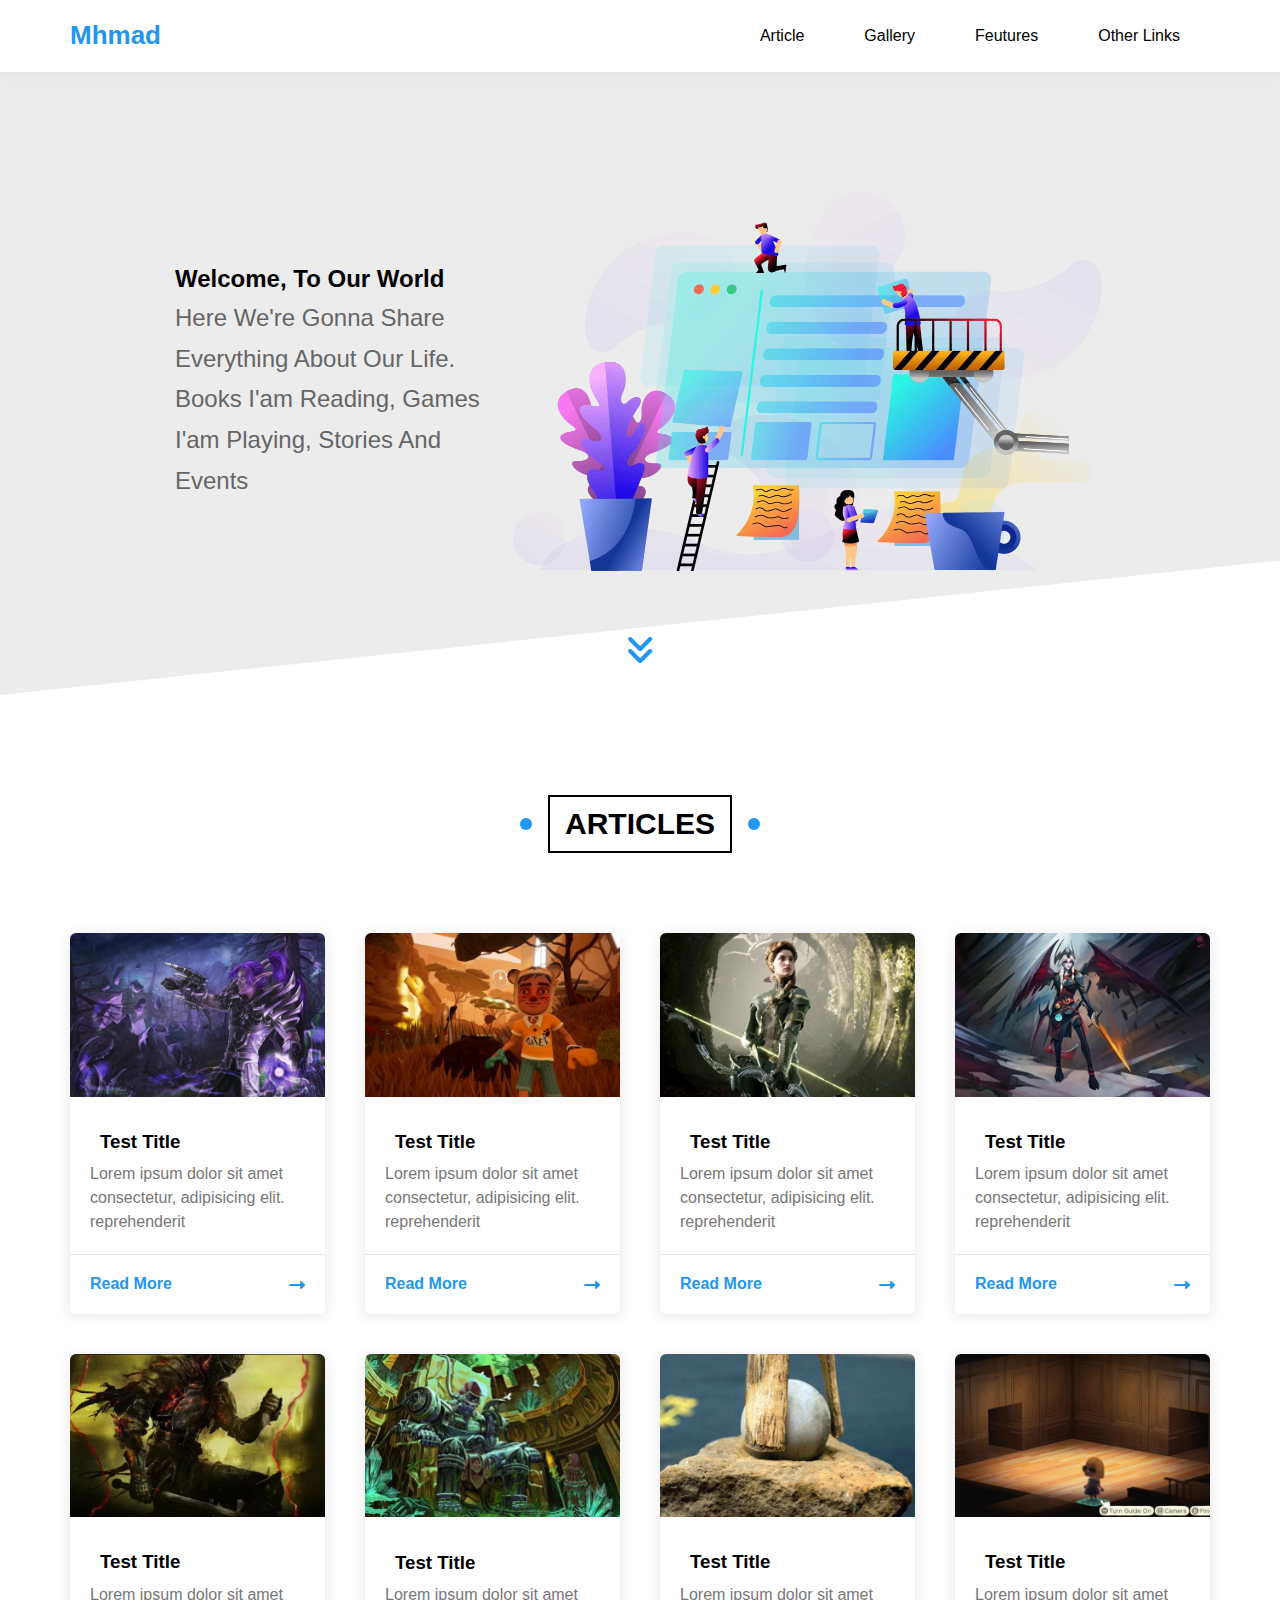
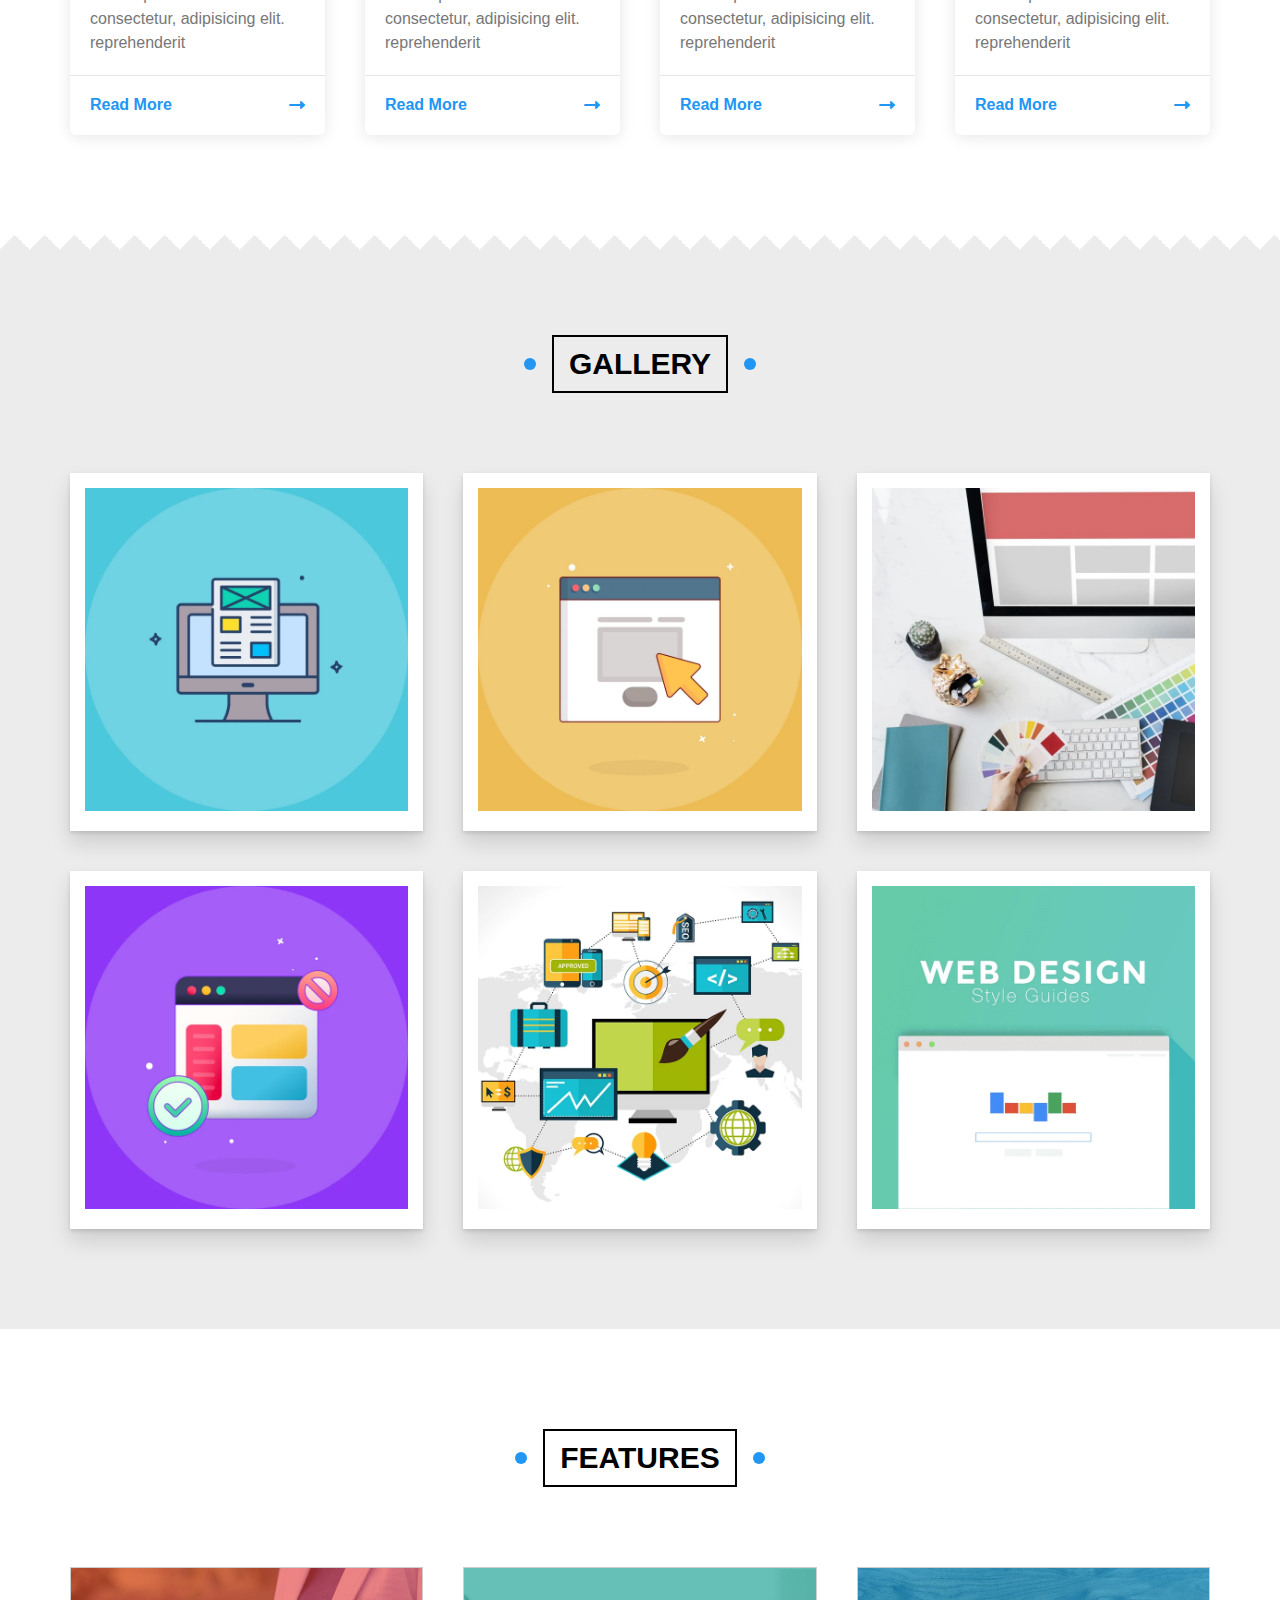
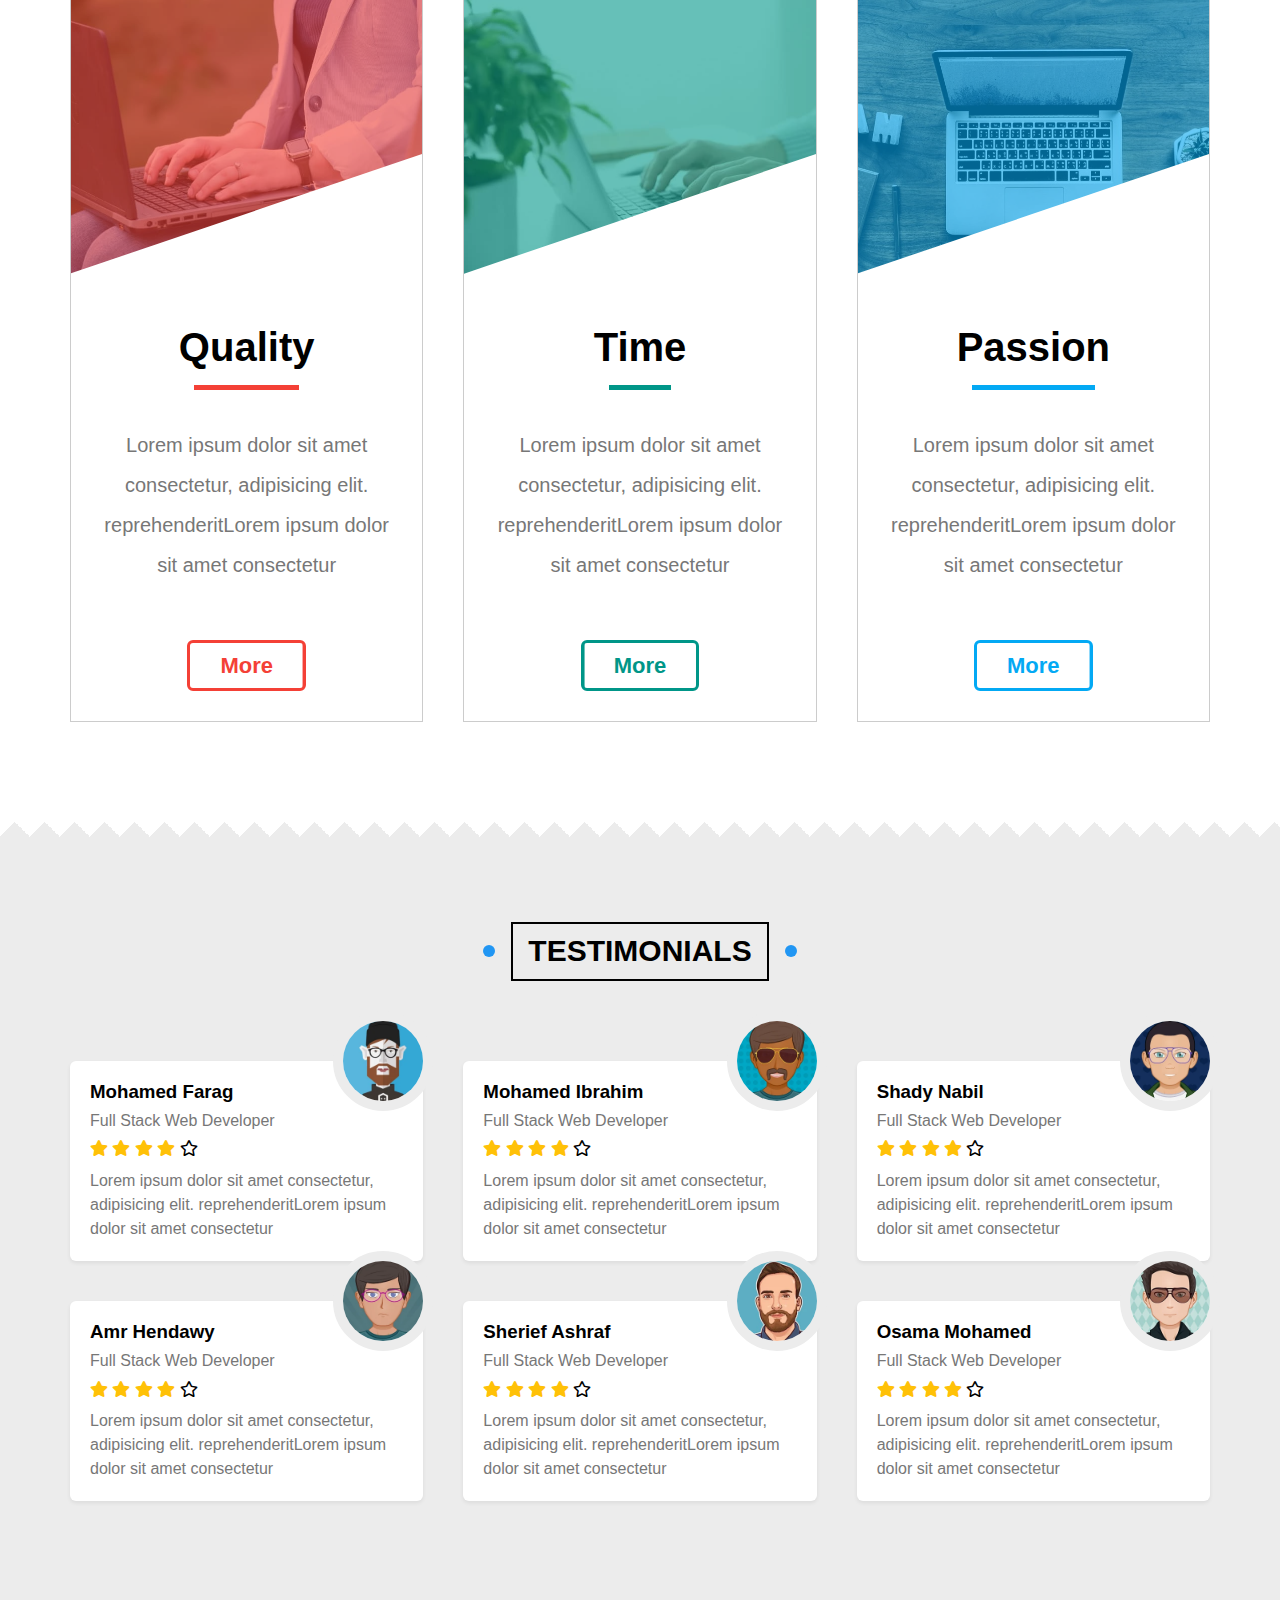
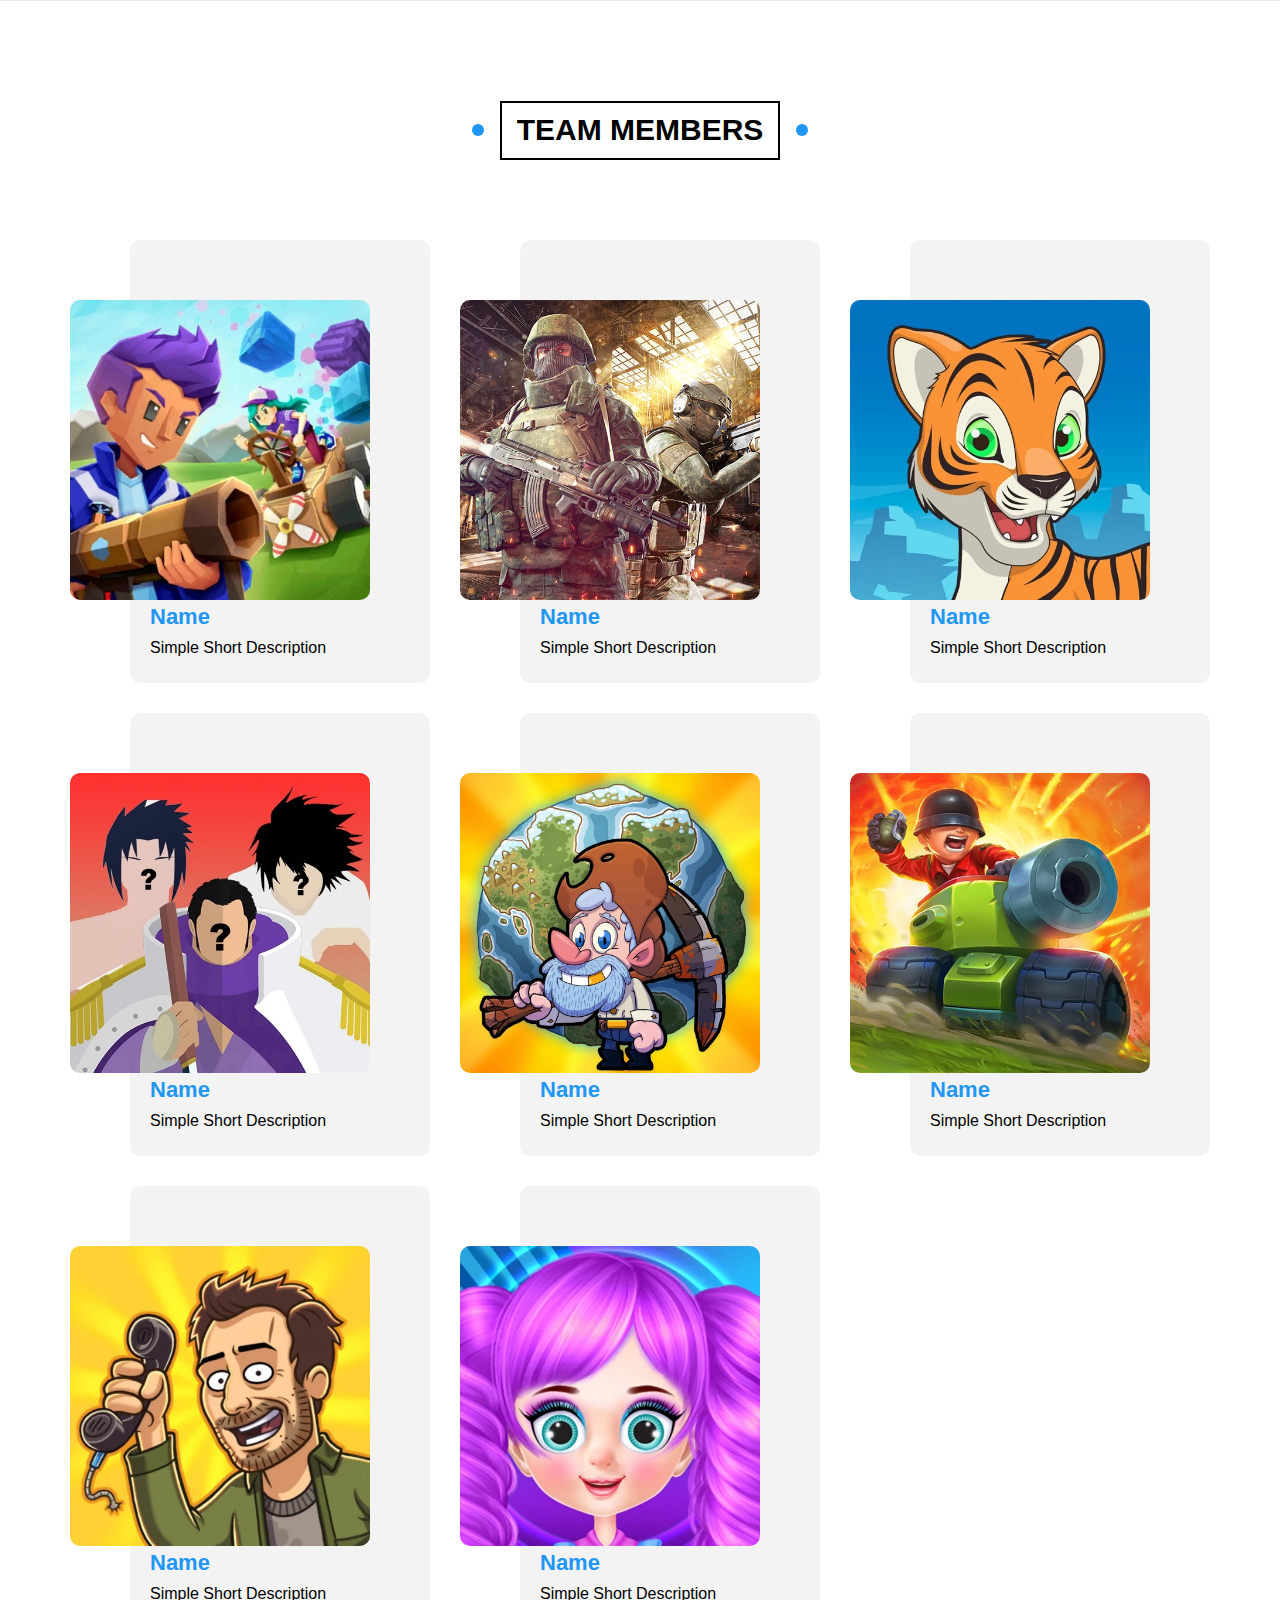
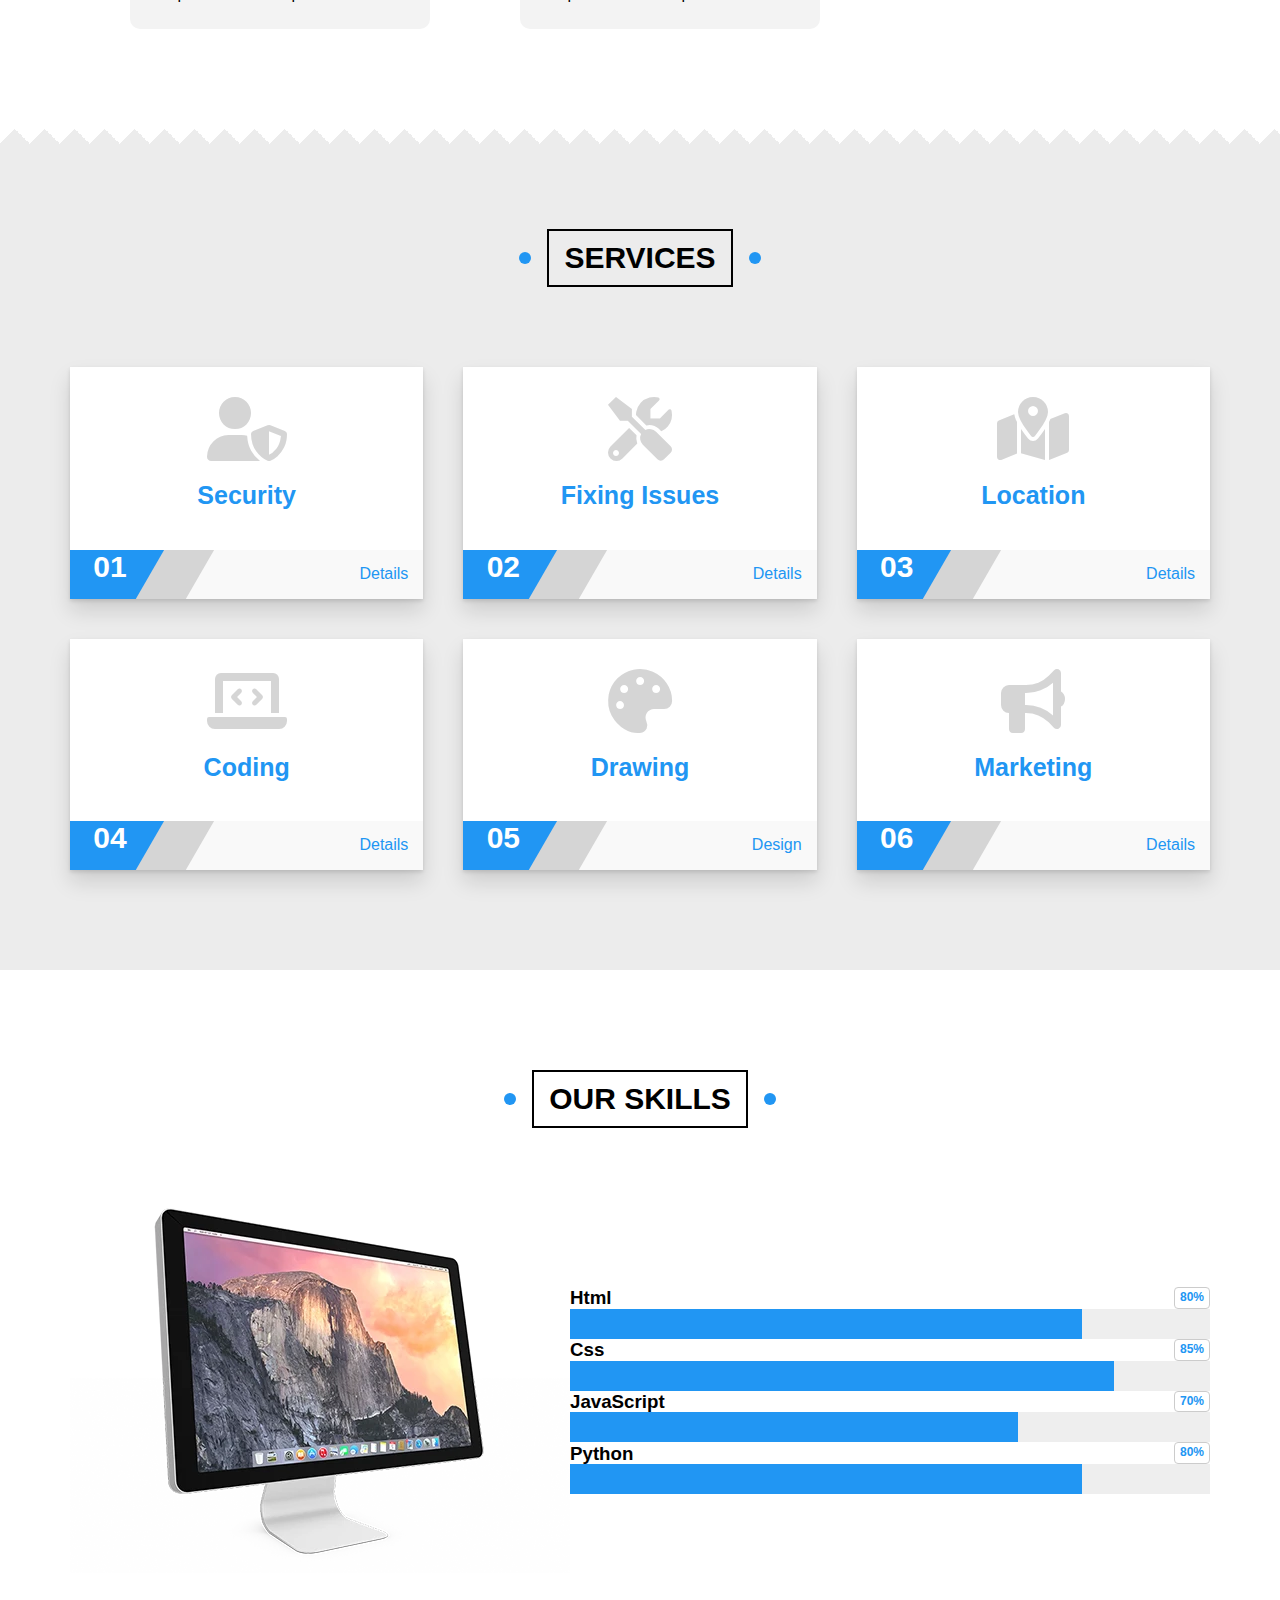
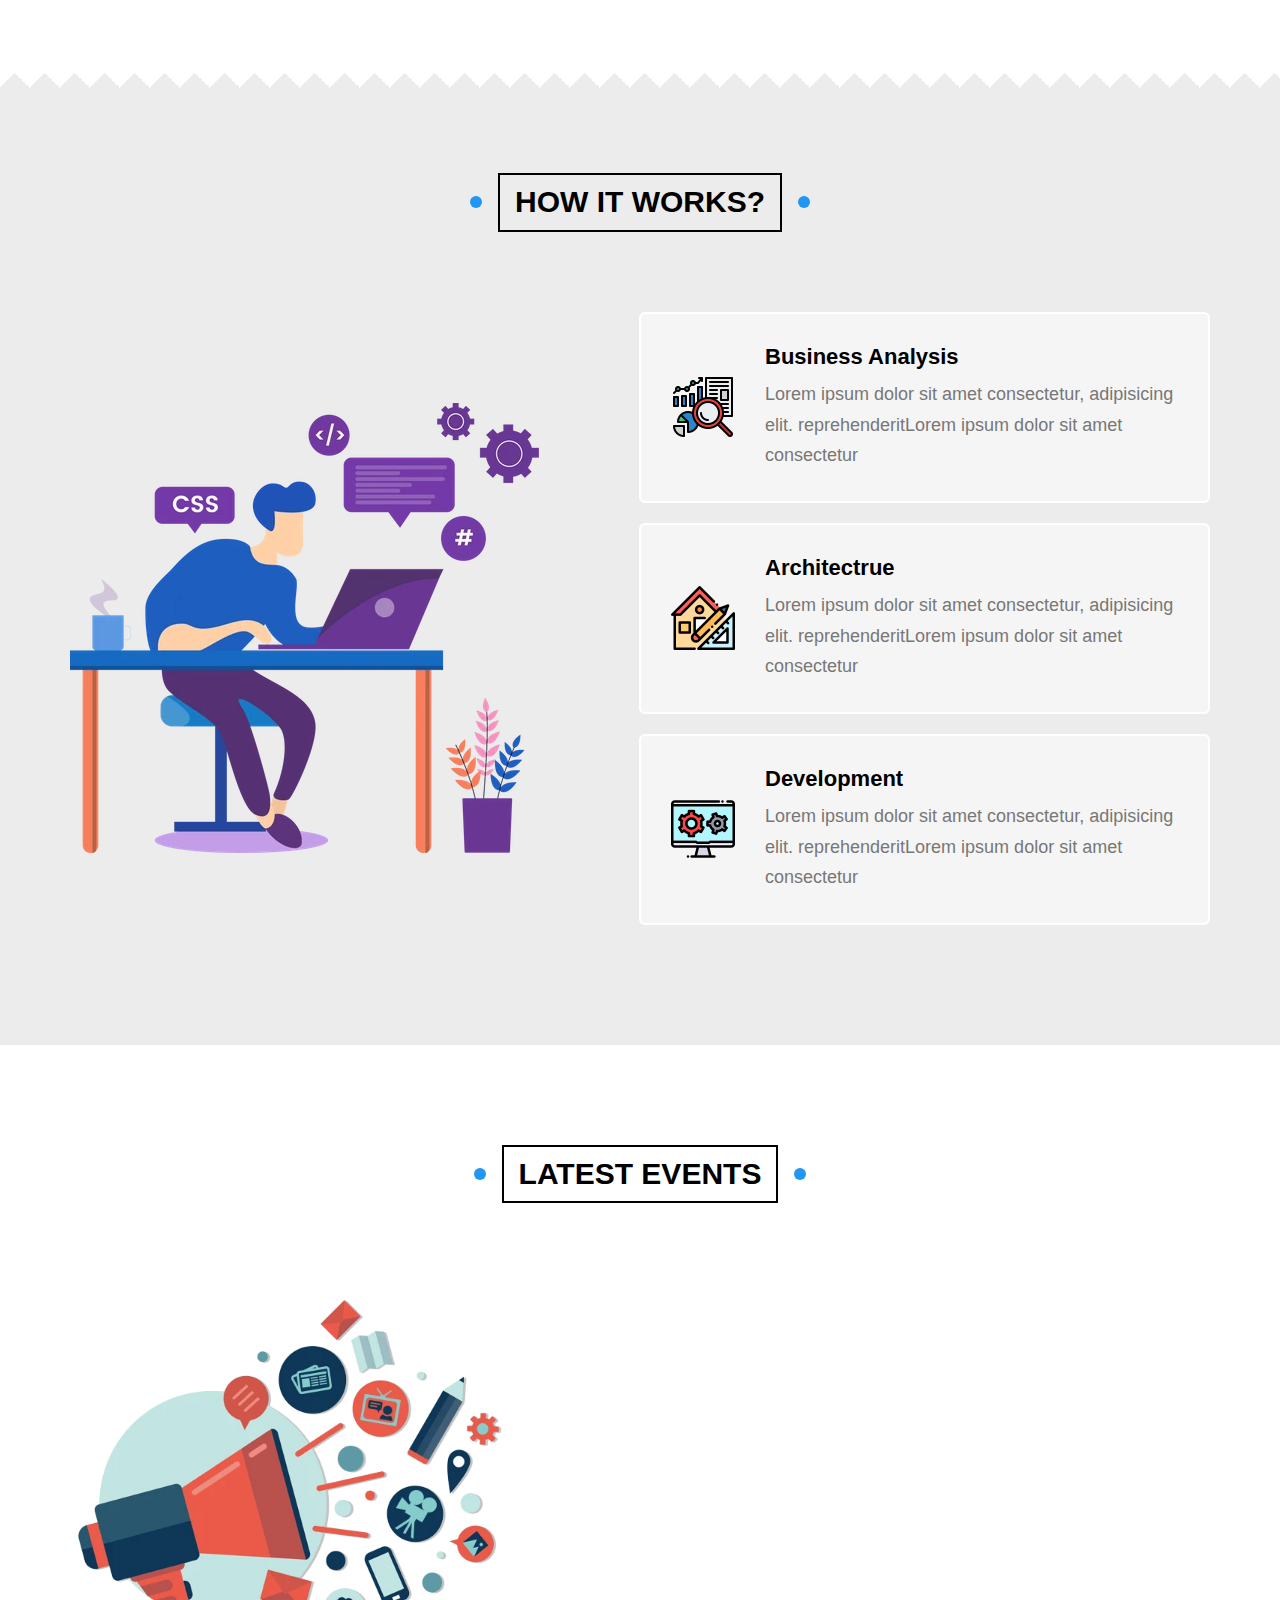
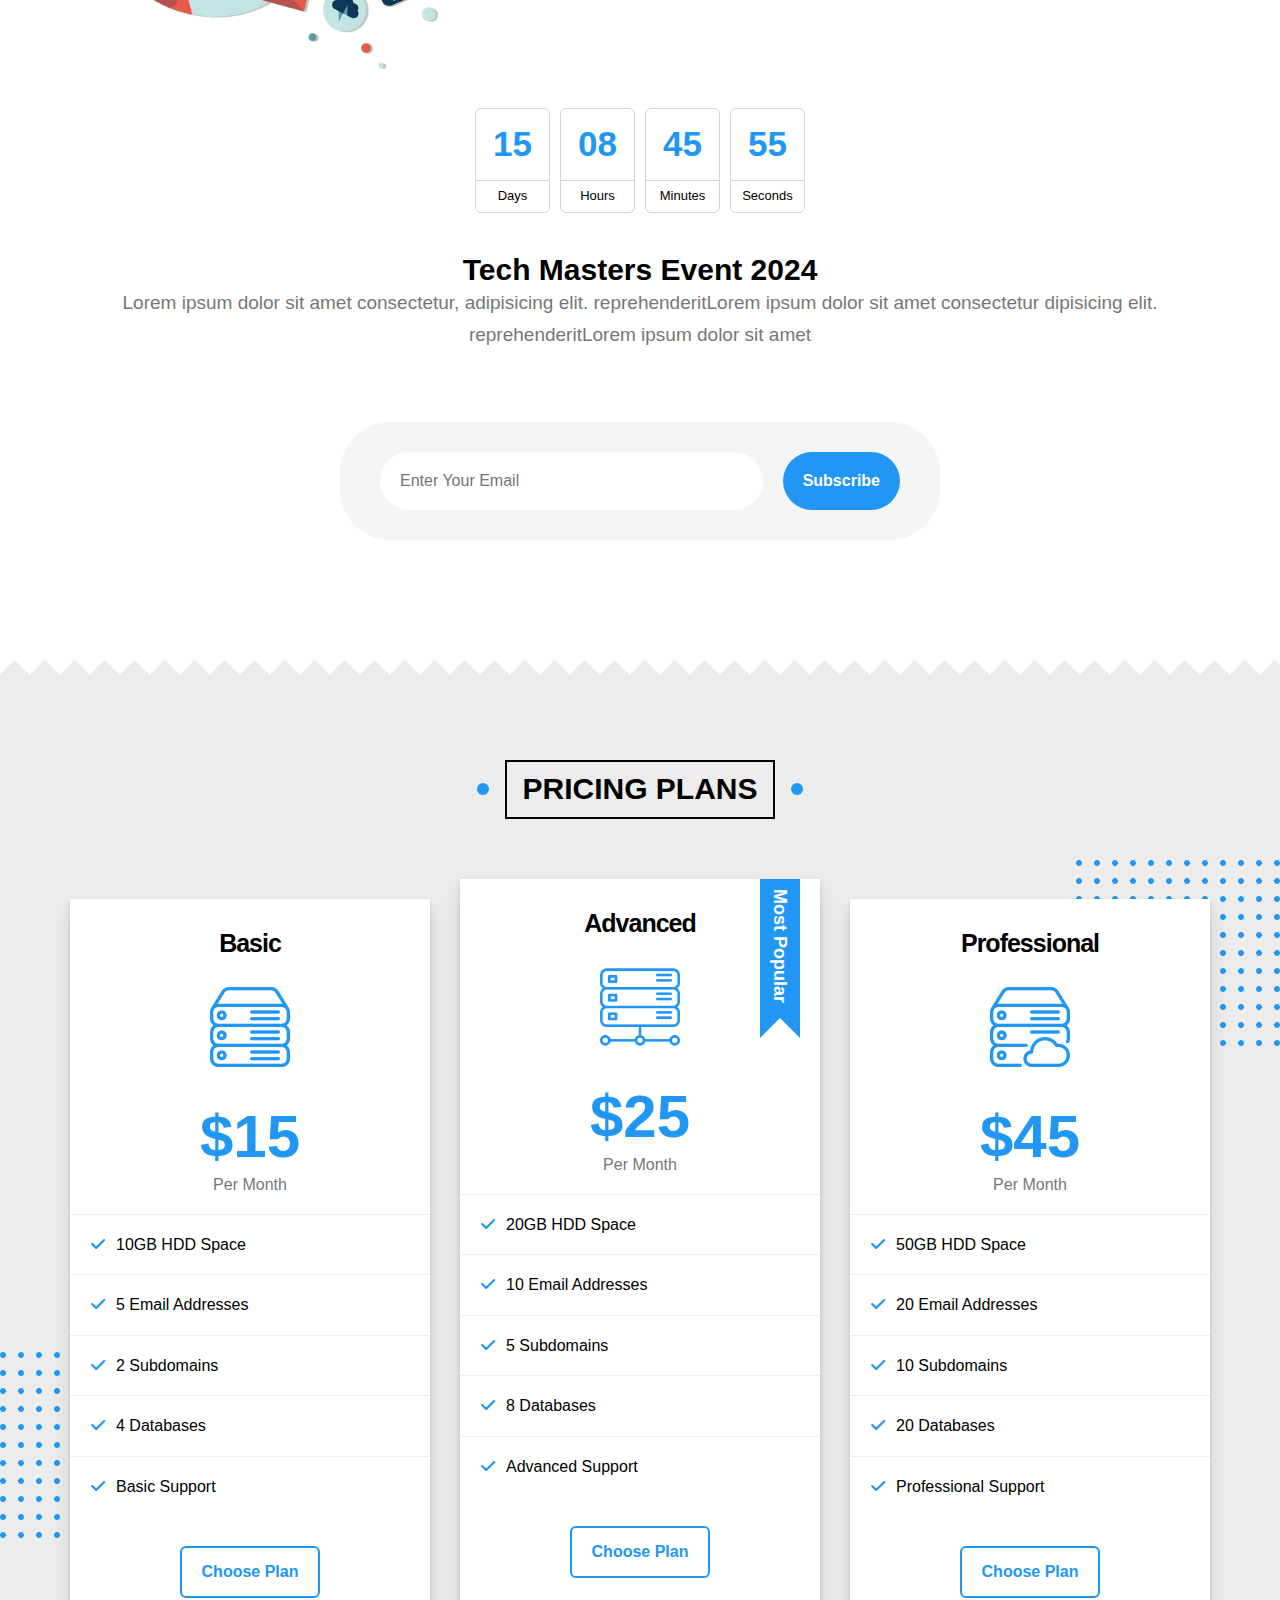
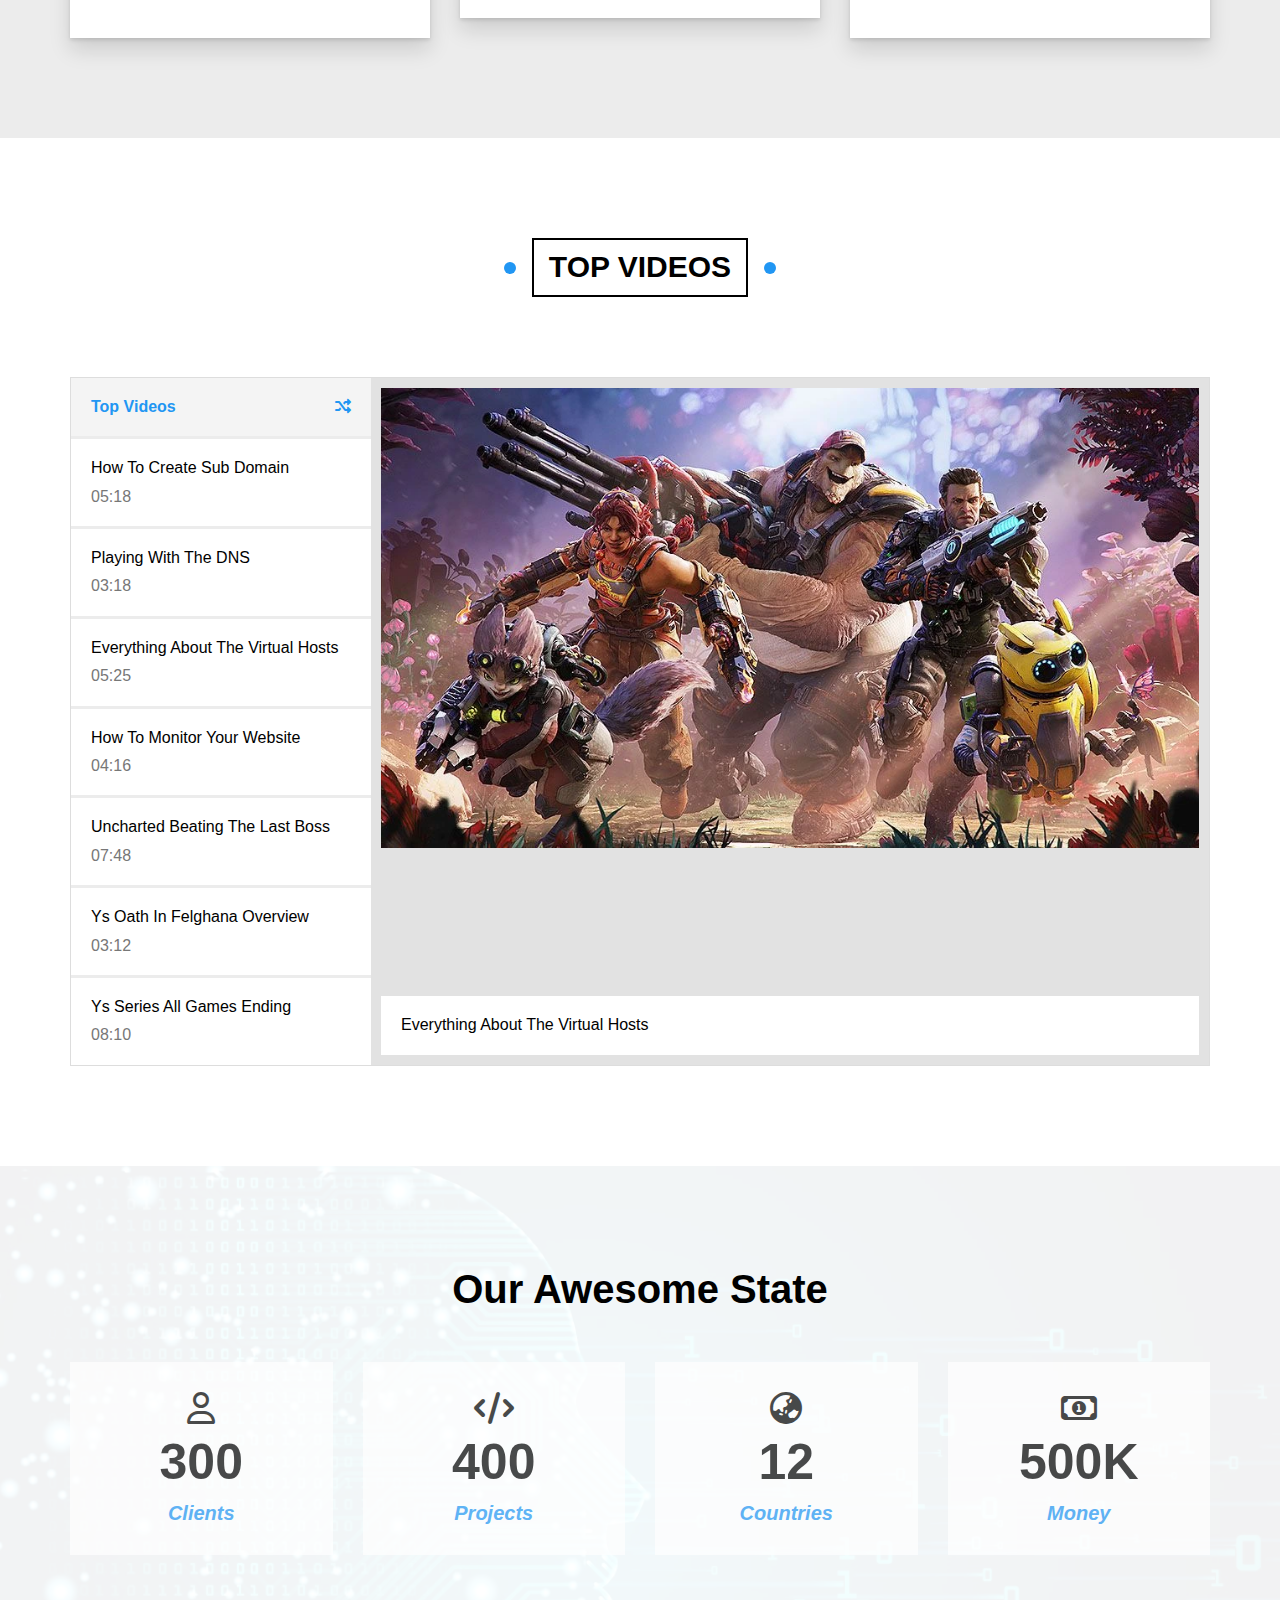
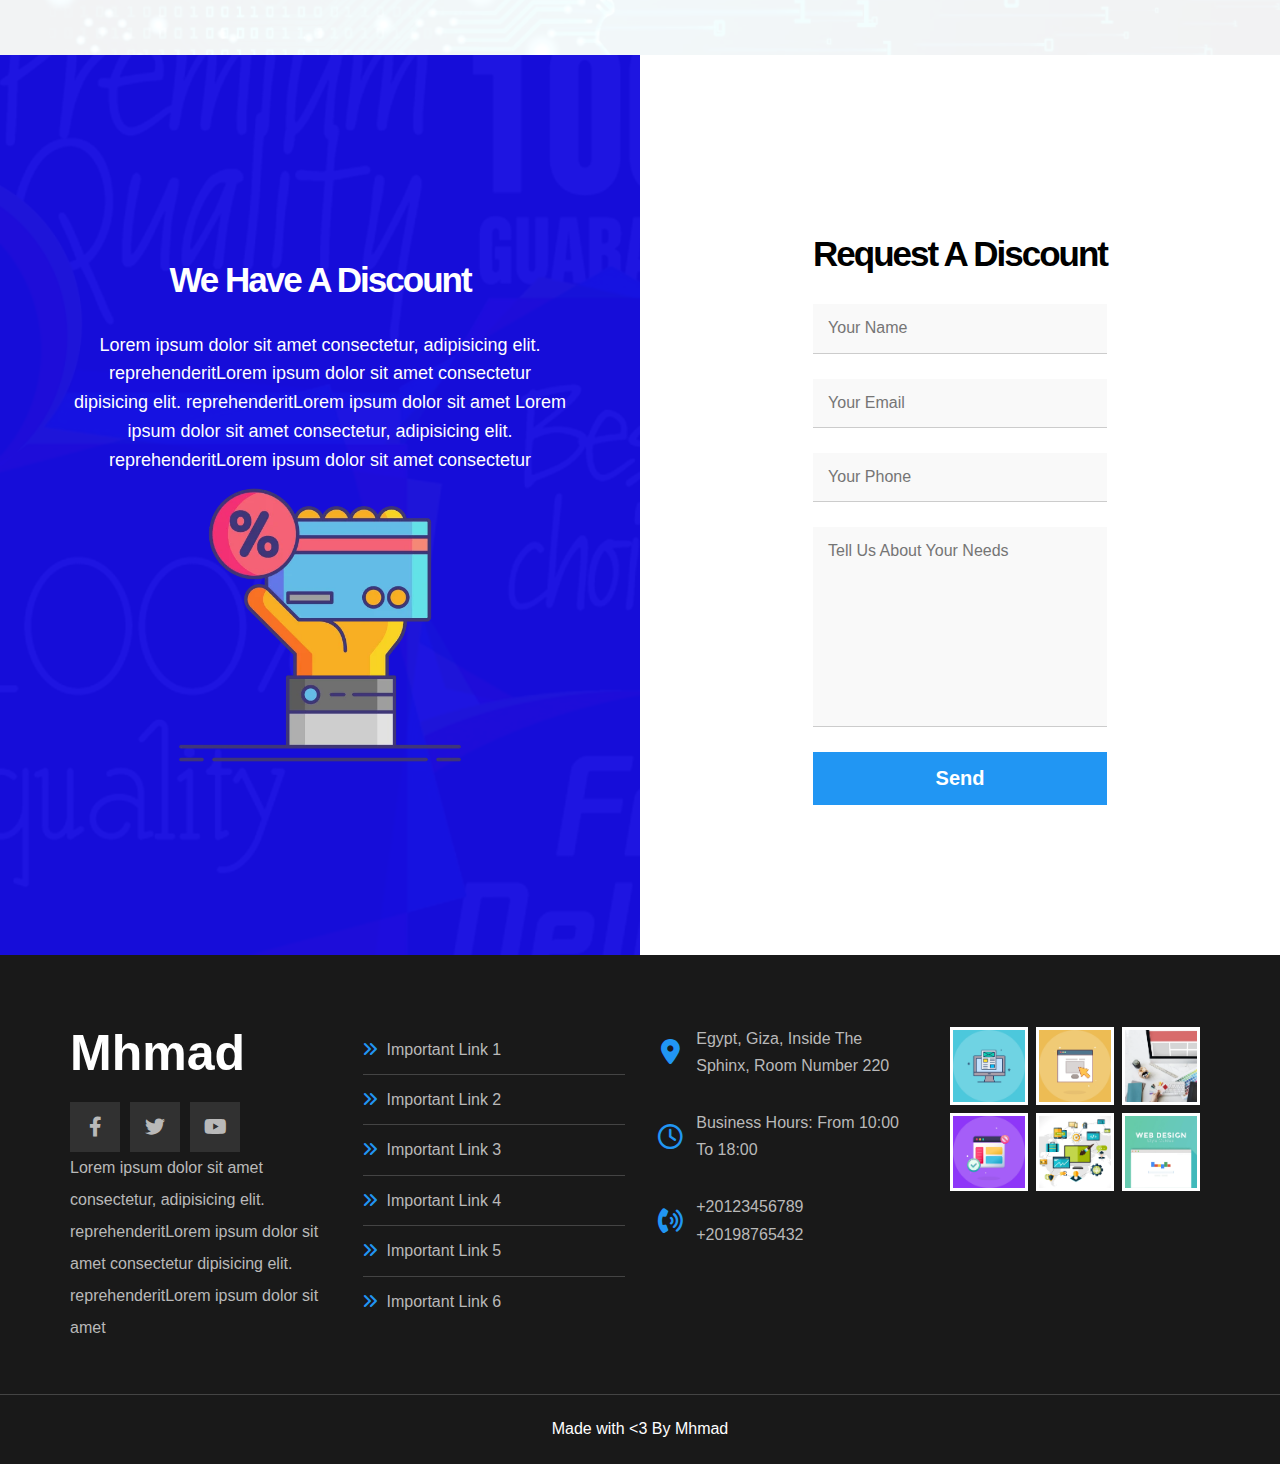
<file: elzero.html>
<!DOCTYPE html>
<html lang="en">
  <head>
		<meta charset="UTF-8"/>
		<meta http-equiv="X-UA-Compatible" content="IE=edge" />
		<meta name="viewport" content="width=device-width,initial-scale=1.0" />
		<title>Mhmad World</title>
		<!-- Render All Elment Normaliz -->
		<link rel="stylesheet" href="css/normalize.css" />
        <!-- Font Awesome Library -->
        <link rel="stylesheet" href="css/all.min.css" />
        <!-- Main Template Css File -->
		<link rel="stylesheet" href="css/elzero.css" />
        <!-- Google Fonts -->
        <link rel="stylesheet" href="css/fonts.css" />
  </head>
  <body>
      <!-- Start Header -->
      <div class="header" id="header">
          <div class="container">
              <a class="logo" href="#">Mhmad</a>
              <ul class="main-nav">
                  <li><a href="#articles">Article</a></li>
                  <li><a href="#gallery">Gallery</a></li>
                  <li><a href="#features">Feutures</a></li>
                  <li>
                      <a href="#">Other Links</a>
                      <!-- Start Megamenu -->
                      <div class="mega-menu">
                          <div class="image">
                              <img src="img/megamenu.webp" alt="" />
                          </div>
                          <ul class="links">
                              <li>
                                  <a href="#testimonials"><i class="far fa-comments fa-fw"></i> Testimonials</a>
                              </li>
                              <li>
                                  <a href="#team"><i class="far fa-user fa-fw"></i> Team Members</a>
                              </li>
                              <li>
                                  <a href="#services"><i class="far fa-building fa-fw"></i> Services</a>
                              </li>
                              <li>
                                  <a href="#our-skills"><i class="far fa-check-circle fa-fw"></i> Our Skills</a>
                              </li>
                              <li>
                                  <a href="#work"><i class="far fa-clipboard fa-fw"></i> How It Works</a>
                              </li>
                          </ul>
                          <ul class="links">
                              <li>
                                  <a href="#event"><i class="far fa-calendar-alt fa-fw"></i> Events</a>
                              </li>
                              <li>
                                  <a href="#pricing"><i class="fas fa-server fa-fw"></i> Pricing Plans</a>
                              </li>
                              <li>
                                  <a href="#videos"><i class="far fa-play-circle fa-fw"></i> Top Videos</a>
                              </li>
                              <li>
                                  <a href="#stats"><i class="far fa-chart-bar fa-fw"></i> Stats</a>
                              </li>
                              <li>
                                  <a href="#discount"><i class="fas fa-percent fa-fw"></i> Request A Discount</a>
                              </li>
                          </ul>
                      </div>
                      <!-- End Megamenu -->
                  </li>
              </ul>
          </div>
      </div>
      <!-- End Header -->
      <!-- Start Landing -->
      <div class="landing">
          <div class="container">
              <div class="text">
                  <h2>Welcome, To Our World</h2>
                  <p>Here We're Gonna Share Everything About Our Life. Books I'am Reading, Games I'am Playing, Stories And Events</p>
              </div>
              <div class="image">
                  <img src="img/landing-image.webp" alt="" />
              </div>
          </div>
          <a href="#articles" class="go-down">
              <i class="fas fa-angle-double-down fa-2x"></i>
          </a>
      </div>
      <!-- End Landing -->
      <!-- Start Articles -->
      <div class="articles" id="articles">
          <h2 class="main-title">ARTICLES</h2>
          <div class="container">
              <div class="box">
                  <img src="img/cat-01.webp" alt="">
                  <div class="content">
                      <h3>Test Title</h3>
                      <p>
                          Lorem ipsum dolor sit amet consectetur, adipisicing elit. reprehenderit
                      </p>
                  </div>
                  <div class="info">
                      <a href="#"> Read More</a>
                      <i class="fas fa-long-arrow-alt-right"></i>
                  </div>
              </div>
              <div class="box">
                  <img src="img/cat-02.webp" alt="">
                  <div class="content">
                      <h3>Test Title</h3>
                      <p>
                          Lorem ipsum dolor sit amet consectetur, adipisicing elit. reprehenderit
                      </p>
                  </div>
                  <div class="info">
                      <a href="#"> Read More</a>
                      <i class="fas fa-long-arrow-alt-right"></i>
                  </div>
              </div>
              <div class="box">
                  <img src="img/cat-03.webp" alt="">
                  <div class="content">
                      <h3>Test Title</h3>
                      <p>
                          Lorem ipsum dolor sit amet consectetur, adipisicing elit. reprehenderit
                      </p>
                  </div>
                  <div class="info">
                      <a href="#"> Read More</a>
                      <i class="fas fa-long-arrow-alt-right"></i>
                  </div>
              </div>
              <div class="box">
                  <img src="img/cat-04.webp" alt="">
                  <div class="content">
                      <h3>Test Title</h3>
                      <p>
                          Lorem ipsum dolor sit amet consectetur, adipisicing elit. reprehenderit
                      </p>
                  </div>
                  <div class="info">
                      <a href="#"> Read More</a>
                      <i class="fas fa-long-arrow-alt-right"></i>
                  </div>
              </div>
              <div class="box">
                  <img src="img/cat-05.webp" alt="">
                  <div class="content">
                      <h3>Test Title</h3>
                      <p>
                          Lorem ipsum dolor sit amet consectetur, adipisicing elit. reprehenderit
                      </p>
                  </div>
                  <div class="info">
                      <a href="#"> Read More</a>
                      <i class="fas fa-long-arrow-alt-right"></i>
                  </div>
              </div>
              <div class="box">
                  <img src="img/cat-06.webp" alt="">
                  <div class="content">
                      <h3>Test Title</h3>
                      <p>
                          Lorem ipsum dolor sit amet consectetur, adipisicing elit. reprehenderit
                      </p>
                  </div>
                  <div class="info">
                      <a href="#"> Read More</a>
                      <i class="fas fa-long-arrow-alt-right"></i>
                  </div>
              </div>
              <div class="box">
                  <img src="img/cat-07.webp" alt="">
                  <div class="content">
                      <h3>Test Title</h3>
                      <p>
                          Lorem ipsum dolor sit amet consectetur, adipisicing elit. reprehenderit
                      </p>
                  </div>
                  <div class="info">
                      <a href="#"> Read More</a>
                      <i class="fas fa-long-arrow-alt-right"></i>
                  </div>
              </div>
              <div class="box">
                  <img src="img/cat-08.webp" alt="">
                  <div class="content">
                      <h3>Test Title</h3>
                      <p>
                          Lorem ipsum dolor sit amet consectetur, adipisicing elit. reprehenderit
                      </p>
                  </div>
                  <div class="info">
                      <a href="#"> Read More</a>
                      <i class="fas fa-long-arrow-alt-right"></i>
                  </div>
              </div>
          </div>
      </div>
      <div class="spikes"></div>
      <!-- End Articles -->
      <!-- Start Gallery -->
     <div class="gallery" id="gallery">
          <h2 class="main-title">GALLERY</h2>
          <div class="container">
              <div class="box">
                  <div class="image">
                      <img src="img/gallery-01.webp" alt="">
                  </div>
              </div>
              <div class="box">
                  <div class="image">
                      <img src="img/gallery-02.webp" alt="">
                  </div>
              </div>
              <div class="box">
                  <div class="image">
                      <img src="img/gallery-03.webp" alt="">
                  </div>
              </div>
              <div class="box">
                  <div class="image">
                      <img src="img/gallery-04.webp" alt="">
                  </div>
              </div>
              <div class="box">
                  <div class="image">
                      <img src="img/gallery-05.webp" alt="">
                  </div>
              </div>
              <div class="box">
                  <div class="image">
                      <img src="img/gallery-06.webp" alt="">
                  </div>
              </div>
          </div>
      </div>
      <!-- End Gallery -->
      <!-- Start Features -->
      <div class="features" id="features">
          <h2 class="main-title">FEATURES</h2>
          <div class="container">
              <div class="box quality">
                  <div class="image">
                      <img src="img/features-01.webp" alt=""/>
                  </div>
                  <h2>Quality</h2>
                  <p>
                          Lorem ipsum dolor sit amet consectetur, adipisicing elit. reprehenderitLorem ipsum dolor sit amet consectetur
                  </p>
                  <a href="#">More</a>
              </div>
              <div class="box time">
                  <div class="image">
                      <img src="img/features-02.webp" alt=""/>
                  </div>
                  <h2>Time</h2>
                  <p>
                          Lorem ipsum dolor sit amet consectetur, adipisicing elit. reprehenderitLorem ipsum dolor sit amet consectetur
                  </p>
                  <a href="#">More</a>
              </div>
              <div class="box passion">
                  <div class="image">
                      <img src="img/features-03.webp" alt=""/>
                  </div>
                  <h2>Passion</h2>
                  <p>
                          Lorem ipsum dolor sit amet consectetur, adipisicing elit. reprehenderitLorem ipsum dolor sit amet consectetur
                  </p>
                  <a href="#">More</a>
              </div>
          </div>
      </div>
      <div class="spikes"></div>
      <!-- End Features -->
      <!-- Start Testimonials -->
      <div class="testimonials" id="testimonials">
          <h2 class="main-title">TESTIMONIALS</h2>
          <div class="container">
              <div class="box">
                  <img src="img/avatar-01.webp" alt="" />
                  <h3>Mohamed Farag</h3>
                  <span class="title">Full Stack Web Developer</span>
                  <div class="rate">
                      <i class="filled fas fa-star"></i>
                      <i class="filled fas fa-star"></i>
                      <i class="filled fas fa-star"></i>
                      <i class="filled fas fa-star"></i>
                      <i class="far fa-star"></i>
                  </div>
                  <p>
                      Lorem ipsum dolor sit amet consectetur, adipisicing elit. reprehenderitLorem ipsum dolor sit amet consectetur
                  </p>
              </div>
              <div class="box">
                  <img src="img/avatar-02.webp" alt="" />
                  <h3>Mohamed Ibrahim</h3>
                  <span class="title">Full Stack Web Developer</span>
                  <div class="rate">
                      <i class="filled fas fa-star"></i>
                      <i class="filled fas fa-star"></i>
                      <i class="filled fas fa-star"></i>
                      <i class="filled fas fa-star"></i>
                      <i class="far fa-star"></i>
                  </div>
                  <p>
                      Lorem ipsum dolor sit amet consectetur, adipisicing elit. reprehenderitLorem ipsum dolor sit amet consectetur
                  </p>
              </div>
              <div class="box">
                  <img src="img/avatar-03.webp" alt="" />
                  <h3>Shady Nabil</h3>
                  <span class="title">Full Stack Web Developer</span>
                  <div class="rate">
                      <i class="filled fas fa-star"></i>
                      <i class="filled fas fa-star"></i>
                      <i class="filled fas fa-star"></i>
                      <i class="filled fas fa-star"></i>
                      <i class="far fa-star"></i>
                  </div>
                  <p>
                      Lorem ipsum dolor sit amet consectetur, adipisicing elit. reprehenderitLorem ipsum dolor sit amet consectetur
                  </p>
              </div>
              <div class="box">
                  <img src="img/avatar-04.webp" alt="" />
                  <h3>Amr Hendawy</h3>
                  <span class="title">Full Stack Web Developer</span>
                  <div class="rate">
                      <i class="filled fas fa-star"></i>
                      <i class="filled fas fa-star"></i>
                      <i class="filled fas fa-star"></i>
                      <i class="filled fas fa-star"></i>
                      <i class="far fa-star"></i>
                  </div>
                  <p>
                      Lorem ipsum dolor sit amet consectetur, adipisicing elit. reprehenderitLorem ipsum dolor sit amet consectetur
                  </p>
              </div>
              <div class="box">
                  <img src="img/avatar-05.webp" alt="" />
                  <h3>Sherief Ashraf</h3>
                  <span class="title">Full Stack Web Developer</span>
                  <div class="rate">
                      <i class="filled fas fa-star"></i>
                      <i class="filled fas fa-star"></i>
                      <i class="filled fas fa-star"></i>
                      <i class="filled fas fa-star"></i>
                      <i class="far fa-star"></i>
                  </div>
                  <p>
                      Lorem ipsum dolor sit amet consectetur, adipisicing elit. reprehenderitLorem ipsum dolor sit amet consectetur
                  </p>
              </div>
              <div class="box">
                  <img src="img/avatar-06.webp" alt="" />
                  <h3>Osama Mohamed</h3>
                  <span class="title">Full Stack Web Developer</span>
                  <div class="rate">
                      <i class="filled fas fa-star"></i>
                      <i class="filled fas fa-star"></i>
                      <i class="filled fas fa-star"></i>
                      <i class="filled fas fa-star"></i>
                      <i class="far fa-star"></i>
                  </div>
                  <p>
                      Lorem ipsum dolor sit amet consectetur, adipisicing elit. reprehenderitLorem ipsum dolor sit amet consectetur
                  </p>
              </div>
          </div>
      </div>
      <!-- End Testimonials -->
      <!-- Start Team -->
      <div class="team" id="team">
          <h2 class="main-title">TEAM MEMBERS</h2>
          <div class="container">
              <div class="box">
                  <div class="data">
                      <img src="img/team-01.webp" alt="">
                  </div>
                  <div class="info">
                      <h3>Name</h3>
                      <p>Simple Short Description</p>
                  </div>
              </div>
              <div class="box">
                  <div class="data">
                      <img src="img/team-02.webp" alt="">
                  </div>
                  <div class="info">
                      <h3>Name</h3>
                      <p>Simple Short Description</p>
                  </div>
              </div>
              <div class="box">
                  <div class="data">
                      <img src="img/team-03.webp" alt="">
                  </div>
                  <div class="info">
                      <h3>Name</h3>
                      <p>Simple Short Description</p>
                  </div>
              </div>
              <div class="box">
                  <div class="data">
                      <img src="img/team-04.webp" alt="">
                  </div>
                  <div class="info">
                      <h3>Name</h3>
                      <p>Simple Short Description</p>
                  </div>
              </div>
              <div class="box">
                  <div class="data">
                      <img src="img/team-05.webp" alt="">
                  </div>
                  <div class="info">
                      <h3>Name</h3>
                      <p>Simple Short Description</p>
                  </div>
              </div>
              <div class="box">
                  <div class="data">
                      <img src="img/team-06.webp" alt="">
                  </div>
                  <div class="info">
                      <h3>Name</h3>
                      <p>Simple Short Description</p>
                  </div>
              </div>
              <div class="box">
                  <div class="data">
                      <img src="img/team-07.webp" alt="">
                  </div>
                  <div class="info">
                      <h3>Name</h3>
                      <p>Simple Short Description</p>
                  </div>
              </div>
              <div class="box">
                  <div class="data">
                      <img src="img/team-08.webp" alt="">
                  </div>
                  <div class="info">
                      <h3>Name</h3>
                      <p>Simple Short Description</p>
                  </div>
              </div>
          </div>
      </div>
      <div class="spikes"></div>
      <!-- End Team -->
      <!-- Start Services -->
      <div class="services" id="services">
          <h2 class="main-title">SERVICES</h2>
          <div class="container">
              <div class="box">
                  <i class="fas fa-user-shield fa-4x"></i>
                  <h3>Security</h3>
                  <div class="info">
                      <a href="#">Details</a>
                  </div>
              </div>
               <div class="box">
                  <i class="fas fa-tools fa-4x"></i>
                  <h3>Fixing Issues</h3>
                  <div class="info">
                      <a href="#">Details</a>
                  </div>
              </div>
               <div class="box">
                  <i class="fas fa-map-marked-alt fa-4x"></i>
                  <h3>Location</h3>
                  <div class="info">
                      <a href="#">Details</a>
                  </div>
              </div>
               <div class="box">
                  <i class="fas fa-laptop-code fa-4x"></i>
                  <h3>Coding</h3>
                  <div class="info">
                      <a href="#">Details</a>
                  </div>
              </div>
               <div class="box">
                  <i class="fas fa-palette fa-4x"></i>
                  <h3>Drawing</h3>
                  <div class="info">
                      <a href="#">Design</a>
                  </div>
              </div>
               <div class="box">
                  <i class="fas fa-bullhorn fa-4x"></i>
                  <h3>Marketing</h3>
                  <div class="info">
                      <a href="#">Details</a>
                  </div>
              </div>
          </div>
      </div>
      <!-- End Services -->
      <!-- Start Our Skill -->
      <div class="our-skills" id="our-skills">
          <h2 class="main-title">OUR SKILLS</h2>
          <div class="container">
              <img src="img/skills.webp" alt="" >
              <div class="skills">
                  <div class="skill">
                      <h3>Html <span>80%</span></h3>
                      <div class="the-progress">
                          <span style="width: 80%"></span>
                      </div>
                  </div>
                  <div class="skill">
                      <h3>Css <span>85%</span></h3>
                      <div class="the-progress">
                          <span style="width: 85%"></span>
                      </div>
                  </div>
                  <div class="skill">
                      <h3>JavaScript <span>70%</span></h3>
                      <div class="the-progress">
                          <span style="width: 70%"></span>
                      </div>
                  </div>
                  <div class="skill">
                      <h3>Python <span>80%</span></h3>
                      <div class="the-progress">
                          <span style="width: 80%"></span>
                      </div>
                  </div>
              </div>
          </div>
      </div>
      <div class="spikes"></div>
      <!-- End Our Skill -->
      <!-- Start Work -->
      <div class="work" id="work">
          <h2 class="main-title">HOW IT WORKS? </h2>
          <div class="container">
              <img src="img/work-steps.webp" alt="" class="image">
              <div class="info">
                  <div class="box">
                      <img src="img/work-steps-1.webp" alt="" >
                      <div class="text">
                          <h3>Business Analysis</h3>
                          <p> 
                     Lorem ipsum dolor sit amet consectetur, adipisicing elit. reprehenderitLorem ipsum dolor sit amet consectetur
                          </p>
                      </div>
                  </div>
                   <div class="box">
                      <img src="img/work-steps-2.webp" alt="" >
                      <div class="text">
                          <h3>Architectrue</h3>
                          <p> 
                     Lorem ipsum dolor sit amet consectetur, adipisicing elit. reprehenderitLorem ipsum dolor sit amet consectetur
                          </p>
                      </div>
                  </div>
                   <div class="box">
                      <img src="img/work-steps-3.webp" alt="" >
                      <div class="text">
                          <h3>Development</h3>
                          <p> 
                     Lorem ipsum dolor sit amet consectetur, adipisicing elit. reprehenderitLorem ipsum dolor sit amet consectetur
                          </p>
                      </div>
                  </div>
              </div>
          </div>
      </div>
      <!-- End Work -->
      <!-- Start Events -->
      <div class="event" id="event">
          <h2 class="main-title">LATEST EVENTS</h2>
          <div class="container">
              <img src="img/events.webp" alt="" >
              <div class="info">
                  <div class="time">
                      <div class="unit">
                          <span>15</span>
                          <span>Days</span>
                      </div>
                      <div class="unit">
                          <span>08</span>
                          <span>Hours</span>
                      </div>
                      <div class="unit">
                          <span>45</span>
                          <span>Minutes</span>
                      </div>
                      <div class="unit">
                          <span>55</span>
                          <span>Seconds</span>
                      </div>
                  </div>
                  <h2 class="title">Tech Masters Event 2024</h2>
                  <p class="description">
                    Lorem ipsum dolor sit amet consectetur, adipisicing elit. reprehenderitLorem ipsum dolor sit amet consectetur dipisicing elit. reprehenderitLorem ipsum dolor sit amet
                  </p>
              </div>
              <div class="subscribe">
                  <form action="">
                      <input type="email" placeholder="Enter Your Email" />
                      <input type="submit" value="Subscribe" />
                  </form>
              </div>
          </div>
      </div>
      <div class="spikes"></div>
      <!-- End Events -->
      <!-- Start Pricing -->
      <div class="pricing" id="pricing">
          <div class="dots dots-up"></div>
          <div class="dots dots-down"></div>
          <h2 class="main-title">PRICING PLANS</h2>
          <div class="container">
              <div class="box">
                  <h3 class="title">Basic</h3>
                  <img src="img/hosting-basic.webp" alt="" >
                  <div class="price">
                      <span class="amount">$15</span>
                      <span class="time">Per Month</span>
                  </div>
                  <ul>
                      <li>10GB HDD Space</li>
                      <li>5 Email Addresses</li>
                      <li>2 Subdomains</li>
                      <li>4 Databases</li>
                      <li>Basic Support</li>
                  </ul>
                  <a href="#">Choose Plan</a>
              </div>
              <div class="box popular">
                  <div class="label">Most Popular</div>
                  <h3 class="title">Advanced</h3>
                  <img src="img/hosting-advanced.webp" alt="" >
                  <div class="price">
                      <span class="amount">$25</span>
                      <span class="time">Per Month</span>
                  </div>
                  <ul>
                      <li>20GB HDD Space</li>
                      <li>10 Email Addresses</li>
                      <li>5 Subdomains</li>
                      <li>8 Databases</li>
                      <li>Advanced Support</li>
                  </ul>
                  <a href="#">Choose Plan</a>
              </div>
              <div class="box">
                  <h3 class="title">Professional</h3>
                  <img src="img/hosting-professional.webp" alt="" >
                  <div class="price">
                      <span class="amount">$45</span>
                      <span class="time">Per Month</span>
                  </div>
                  <ul>
                      <li>50GB HDD Space</li>
                      <li>20 Email Addresses</li>
                      <li>10 Subdomains</li>
                      <li>20 Databases</li>
                      <li>Professional Support</li>
                  </ul>
                  <a href="#">Choose Plan</a>
              </div>
          </div>
      </div>
      <!-- End Pricing -->
      <!-- Start Videos -->
      <div class="videos" id="videos">
          <h2 class="main-title">TOP VIDEOS</h2>
          <div class="container">
              <div class="holder">
                  <div class="list">
                      <div class="name">
                          Top Videos
                          <i class="fas fa-random"></i>
                      </div>
                      <ul>
                          <li>How To Create Sub Domain<span>05:18</span></li>
                          <li>Playing With The DNS <span>03:18</span></li>
                          <li>Everything About The Virtual Hosts <span>05:25</span></li>
                          <li>How To Monitor Your Website <span>04:16</span></li>
                          <li>Uncharted Beating The Last Boss <span>07:48</span></li>
                          <li>Ys Oath In Felghana Overview <span>03:12</span></li>
                          <li>Ys Series All Games Ending <span>08:10</span></li>
                      </ul>
                  </div>
                  <div class="preview">
                      <img src="img/video-preview.webp" alt="" />
                      <div class="info">Everything About The Virtual Hosts </div>
                  </div>
              </div>
          </div>
      </div>
      <!-- End Videos -->
      <!-- Start Stats -->
      <div class="stats" id="stats">
          <h2>Our Awesome State </h2> 
          <div class="container">
              <div class="box">
                  <i class="far fa-user fa-2x fa-fw"></i>
                  <span class="number">300</span>
                  <span class="text">Clients</span>
              </div>
              <div class="box">
                  <i class="fas fa-code fa-2x fa-fw"></i>
                  <span class="number">400</span>
                  <span class="text">Projects</span>
              </div>
              <div class="box">
                  <i class="fas fa-globe-asia fa-2x fa-fw"></i>
                  <span class="number">12</span>
                  <span class="text">Countries</span>
              </div>
              <div class="box">
                  <i class="far fa-money-bill-alt fa-2x fa-fw"></i>
                  <span class="number">500K</span>
                  <span class="text">Money</span>
              </div>
          </div>
      </div>
      <!-- End Stats -->
      <!-- Start Discount -->
      <div class="discount" id="discount">
          <div class="image">
              <div class="content">
                  <h2>We Have A Discount</h2>
                  <p>
                       Lorem ipsum dolor sit amet consectetur, adipisicing elit. reprehenderitLorem ipsum dolor sit amet consectetur                             dipisicing elit. reprehenderitLorem ipsum dolor sit amet Lorem ipsum dolor sit amet consectetur, adipisicing elit.                        reprehenderitLorem ipsum dolor sit amet consectetur
                  </p>
                  <img src="img/discount.webp" alt="" />
              </div>
          </div>
          <div class="form">
              <div class="content">
                  <h2>Request A Discount</h2>
                  <form action="">
                      <input class="input" type="text" placeholder="Your Name" name="name" />
                      <input class="input" type="email" placeholder="Your Email" name="email" />
                      <input class="input" type="text" placeholder="Your Phone" name="mobile" />
                      <textarea class="input" placeholder="Tell Us About Your Needs" name="message"></textarea>
                      <input type="submit" value="Send" />
                  </form>
              </div>
          </div>
      </div>
      <!-- End Discount -->
      <!-- Start Footer -->
      <div class="footer">
          <div class="container">
              <div class="box">
                  <h3>Mhmad</h3>
                  <ul class="social">
                      <li>
                          <a href="#" class="facebook">
                              <i class="fab fa-facebook-f"></i>
                          </a>
                      </li>
                       <li>
                          <a href="#" class="twitter">
                              <i class="fab fa-twitter"></i>
                          </a>
                      </li>
                       <li>
                          <a href="#" class="youtube">
                              <i class="fab fa-youtube"></i>
                          </a>
                      </li>
                  </ul>
                  <p class="text">
                      Lorem ipsum dolor sit amet consectetur, adipisicing elit. reprehenderitLorem ipsum dolor sit amet consectetur                             dipisicing elit. reprehenderitLorem ipsum dolor sit amet 
                  </p>
              </div>
              <div class="box">
                  <ul class="links">
                      <li><a href="#">Important Link 1</a></li>
                      <li><a href="#">Important Link 2</a></li>
                      <li><a href="#">Important Link 3</a></li>
                      <li><a href="#">Important Link 4</a></li>
                      <li><a href="#">Important Link 5</a></li>
                      <li><a href="#">Important Link 6</a></li>
                  </ul>
              </div>
              <div class="box">
                  <div class="line">
                      <i class="fas fa-map-marker-alt fa-fw"></i>
                      <div class="info">Egypt, Giza, Inside The Sphinx, Room Number 220</div>
                  </div>
                  <div class="line">
                      <i class="far fa-clock fa-fw"></i>
                      <div class="info">Business Hours: From 10:00 To 18:00</div>
                  </div>
                  <div class="line">
                      <i class="fas fa-phone-volume fa-fw"></i>
                      <div class="info">
                          <span>+20123456789</span>
                          <span>+20198765432</span>
                      </div>
                  </div>
              </div>
              <div class="box foot-gallery">
                  <img src="img/gallery-01.webp" alt="" />
                  <img src="img/gallery-02.webp" alt="" />
                  <img src="img/gallery-03.webp" alt="" />
                  <img src="img/gallery-04.webp" alt="" />
                  <img src="img/gallery-05.webp" alt="" />
                  <img src="img/gallery-06.webp" alt="" />
              </div>
          </div>
          <p class="copyright">Made with &lt;3 By Mhmad</p>
      </div>
      <!-- End Footer -->
  </body>
</html>
</file>
<file: css/elzero.css>
/* Start Global Rules */
:root {
    --main-color: #2196F3;
    --main-color-alt: #1787e0;
    --main-transition: 0.3s;
    --sec-pad: 100px;
    --sec-color: #ececec;
}
* {
    -wibkit-box-sizing: border-box;
    -moz-box-sizing: border-box;
    box-sizing: border-box;
    padding: 0;
    margin: 0;
}
html {
    scroll-behavior: smooth;
}
body {
    font-family: "Open Sans", sans-serif;
}
a {
    text-decoration: none;
}
ul {
    list-style: none;
}
.container {
    padding-left: 15px;
    padding-right: 15px;
    margin-left: auto;
    margin-right: auto;
}
/* Small */
@media (min-width: 768px) {
    .container {
        width: 750px;
    }
}
/* Medium */
@media (min-width: 992px) {
    .container {
        width: 970px;
    }
}
/* Large */
@media (min-width: 1200px) {
    .container {
        width: 1170px;
    }
}
.main-title {
    margin: 0 auto 80px;
    border: 2px solid black;
    width: fit-content;
    position: relative;
    padding: 10px 15px;
    font-size: 30px;
    z-index: 2;
}
.main-title::before {
    content: '';
    position: absolute;
    width: 12px;
    height: 12px;
    background-color: var(--main-color);
    border-radius: 50%;
    left: -30px;
    transform: translateY(-50%);
    top: 50%;
}
.main-title::after {
    content: '';
    position: absolute;
    width: 12px;
    height: 12px;
    background-color: var(--main-color);
    border-radius: 50%;
    right: -30px;
    transform: translateY(-50%);
    top: 50%;
}
.main-title:hover::before {
    z-index: -1;
    animation: left-move 0.5s linear forwards;
}
.main-title:hover::after {
    z-index: -1;
    animation: right-move 0.5s linear forwards;
}
.main-title:hover {
    color: white;
    border: 2px solid white;
    transition-delay: 0.5s;
}
.spikes {
    position: relative;
}
.spikes::after {
    content: '';
    position: absolute;
    right: 0;
    width: 100%;
    height: 30px;
    z-index: 1;
    background-image: linear-gradient(135deg, white 25%, transparent 25%),
        linear-gradient(225deg, white 25%, transparent 25%);
    background-size: 30px 30px;
}
.dots {
    background-image: url("../img/dots.webp");
    height: 186px;
    width: 204px;
    background-repeat: no-repeat;
    position: absolute;
}
.dots-up {
    top: 200px;
    right: 0;
}
.dots-down {
    bottom: 200px;
    left: 0;
}
/* End Global Rules */
/* Start Header */
.header {
    background-color: white;
    -wibkit-box-shadow: 0 0 10px #ddd;
    -moz-box-shadow: 0 0 10px #ddd;
    box-shadow: 0 0 10px #ddd;
    position: relative;
}
.header .container {
    display: flex;
    justify-content: space-between;
    align-items: center;
    position: relative;
    flex-wrap: wrap;
}
.header .container .logo {
    display: flex;
    justify-content: center;
    align-items: center;
    height: 72px;
    font-size: 26px;
    font-weight: bold;
    color: var(--main-color)
}
@media (max-width: 767px) {
    .header .container .logo {
        width: 100%;
        height: 50px;
    }
}
.header .main-nav {
    display: flex;
}
@media (max-width: 767px) {
    .header .main-nav {
        margin: auto;
    }
}
.header .main-nav > li:hover .mega-menu {
    opacity: 1;
    z-index: 100;
    top: calc(100% + 1px);
}
.header .main-nav > li > a {
    display: flex;
    justify-content: center;
    align-items: center;
    color: black;
    transition: var(--main-transion);
    padding: 0px 30px;
    height: 72px;
    position: relative;
    overflow: hidden;
}
@media (max-width: 767px) {
    .header .main-nav > li > a {
        padding: 10px;
        font-size: 14px;
        height: 40px;
    }
}
.header .main-nav > li > a::before {
    content: '';
    width: 100%;
    position: absolute;
    top: 0;
    left: -100%;
    height: 5px;
    background: var(--main-color);
}
.header .main-nav > li > a:hover {
    color: var(--main-color);
    background-color: #fafafa;
}
.header .main-nav > li > a:hover::before {
    left: 0;
    transition: var(--main-transion);
}
/* Start Megamenu */
.header .mega-menu {
    position: absolute;
    width: 100%;
    left: 0;
    padding: 30px;
    background-color: white;
    border-bottom: 3px solid var(--main-color);
    z-index: -1;
    display: flex;
    gap: 40px;
    top: calc(100% + 50px);
    opacity: 0;
    transition: top var(--main-transition), opacity var(--main-transition);
}
@media (max-width: 767px) {
    .header .mega-menu {
        flex-direction: column;
        gap: 0;
        padding: 5px;
    }
}
.header .mega-menu .image img {
    max-width: 100%;
}
@media (max-width: 991px) {
    .header .mega-menu .image {
        display: none;
    }
}
.header .mega-menu .links {
    min-width: 250px;
    flex: 1;
}
.header .mega-menu .links li {
    position: relative;
}
.header .mega-menu .links li:not(:last-child) {
    border-bottom: 1px solid #e9e6e6;
}
@media (max-width: 767px) {
    .header .mega-menu .links:first-of-type li:last-child {
         border-bottom: 1px solid #e9e6e6;
    }
}

.header .mega-menu .links li::before {
    content: '';
    position: absolute;
    background: #fafafa;
    top: 0;
    left: 0;
    width: 0;
    height: 100%;
    z-index: -1;
    transition: var(--main-transition)
}
.header .mega-menu .links li:hover::before {
    width: 100%;
}
.header .mega-menu .links li a {
    color: var(--main-color);
    padding: 15px;
    display: block;
    font-size: 18px;
    font-weight: bold;
}
.header .mega-menu .links li i {
    margin-right: 10px;
}
/* End Megamenu */
/* End Header */
/* Start Landing */
.landing {
    position: relative;
}
.landing::before {
    width: 100%;
    content: "";
    position: absolute;
    left: 0;
    top: 0;
    background-color: var(--sec-color);
    height: 100%;
    z-index: -1;
    transform: skewY(-6deg);
    transform-origin: top left;
}
.landing .container {
    min-height: calc(100vh - 720px);
    display: flex;
    align-items: center;
    padding: 120px;
}
.landing .text {
    flex: 1;
}
@media (max-width: 991px) {
    .landing .text {
        text-align: center;
    }
}
.landing .text h1 {
    font-size: 40px;
    margin: 0;
    letter-spacing: -1px;
}
@media (max-width: 767px) {
    .landing .text h1 {
        font-size: 28px;
    }
}
.landing .text p {
    font-size: 24px;
    line-height: 1.7;
    margin: 5px 0 0;
    color: #666;
    max-width: 500px;
}
@media (max-width: 991px) {
    .landing .text p {
        margin: 10px auto;
    }
}
@media (max-width: 767px) {
    .landing .text p {
        font-size: 18px;
    }
}
.landing .image img {
    width: 600px;
    animation: up-and-down 5s linear infinite;
    position: relative;
}
@media (max-width: 991px) {
    .landing .image {
        display: none;
    }
}
.landing .go-down {
    position: absolute;
    left: 50%;
    bottom: 30px;
    color: var(--main-color);
    transform: translateX(-50%);
    transition: var(--main-transion);
}
.landing .go-down:hover {
    color: var(--main-color-alt);
}
.landing .go-down i {
    animation: bouncing 1.5s infinite;
}
/* End Landing */
/* Start Articles */
.articles {
    padding-top: var(--sec-pad);
    padding-bottom: var(--sec-pad);
    position: relative;
}
.articles .container {
    display: grid;
    grid-template-columns: repeat(auto-fill, minmax(250px, 1fr));
    gap: 40px;
}
.articles .box {
    box-shadow: 0 2px 15px rgb(0 0 0 / 10%);
    background-color: white;
    border-radius: 6px;
    overflow: hidden;
    transition: transform var(--main-transition), box-shadow var(--main-transition);
}
.articles .box:hover {
    box-shadow: 0 2px 15px rgb(0 0 0 / 20%);
    transform: translateY(-10px);
}
.articles .box img {
    width: 100%;
    max-width: 100%;
}
.articles .box .content {
    padding: 20px;
}
.articles .box .content h3 {
    margin: 10px;
}
.articles .box .content p {
    color: #777;
    line-height: 1.5;
    margin: 10px 0 0;
}
.articles .box .info {
    padding: 20px;
    display: flex;
    border-top: 1px solid #e6e6e7;
    justify-content: space-between;
    align-items: center;
}
.articles .box .info a {
    color: var(--main-color);
    font-weight: bold;
}
.articles .box .info i {
    color: var(--main-color);
}
.articles .box:hover .info i {
    animation: moving-arrow 0.6s linear infinite;
}
/* End Articles */
/* Start Gallery */
.gallery {
    padding-top: var(--sec-pad);
    padding-bottom: var(--sec-pad);
    position: relative;
    background-color: var(--sec-color);
}
.gallery .container {
    display: grid;
    grid-template-columns: repeat(auto-fill, minmax(300px, 1fr));
    gap: 40px;
}
.gallery .box {
    padding: 15px;
    background-color: white;
    box-shadow: 0px 12px 20px 0px rgb(0 0 0 / 13%), 0px 2px 4px 0px rgb(0 0 0 / 12%);
}
.gallery .box .image {
    position: relative;
    overflow: hidden;
}
.gallery .box .image::before {
    content: '';
    position: absolute;
    background: rgb(255 255 255 / 20%);
    width: 0;
    height: 0;
    left: 50%;
    top: 50%;
    transform: translate(-50%, -50%);
    opacity: 0;
    z-index: 2;
}
.gallery .box .image:hover::before{
    animation: flashing 0.7s;
}
.gallery .box img {
    max-width: 100%;
    transition: var(--main-transition);
}
.gallery .box .image:hover img {
    transform: rotate(5deg) scale(1.1);
}
/* End Gallery */
/* Start Features */
.features {
    padding-top: var(--sec-pad);
    padding-bottom: var(--sec-pad);
    position: relative;
}
.features .container {
    display: grid;
    grid-template-columns: repeat(auto-fill, minmax(300px, 1fr));
    gap: 40px;
}
.features .box {
    text-align: center;
    border: 1px solid #ccc;
}
.features .box .image {
    position: relative;
    overflow: hidden;
}
.features .box .image::before {
    content: "";
    position: absolute;
    left: 0;
    top: -1px;
    width: 100%;
    height: 100%;
}
.features .box .image::after {
    content: "";
    position: absolute;
    border-style: solid;
    border-width: 0 0 170px 500px;
    right: 0;
    bottom: 0;
    border-color: transparent transparent white transparent;
    transition: var(--main-transition);
}
.features .box .image img {
    max-width: 100%;
}
.features .box:hover .image::after {
    border-width: 170px 500px 170px 0px;
}
.features .box h2 {
    position: relative;
    font-size: 40px;
    margin: auto;
    width: fit-content;
}
.features .box h2::after {
    content: '';
    position: absolute;
    bottom: -20px;
    left: 15px;
    width: calc(100% - 30px);
    height: 5px;
}
.features .box p {
    font-size: 20px;
    color: #777;
    line-height: 2;
    margin: 30px 0;
    padding: 25px;
}
.features .box a {
    display: block;
    border: 3px solid transparent;
    width: fit-content;
    margin: 0 auto 30px;
    padding: 10px 30px;
    font-weight: bold;
    font-size: 22px;
    border-radius: 6px;
    transition: var(--main-transition);
}
/* Start Quality */
.features .quality .image::before {
    background-color: rgb(244 64 54 / 60%);
}
.features .quality h2::after {
    background-color: #f44036;
}
.features .quality a {
    color: #f44036; 
    border-color: #f44036;
    background: linear-gradient(to right, #f44036 50%, white 50%);
    background-size: 200% 100%;
    background-position: right bottom;
}
.features .box:hover a {
    background-position: left bottom;
    color: white;
}
/* End Quality */
/* Start Time */
.features .time .image::before {
    background-color: rgb(0 150 136 / 60%);
}
.features .time h2::after {
    background-color: #009688;
}
.features .time a {
    color: #009688; 
    border-color: #009688;
    background: linear-gradient(to right, #009688 50%, white 50%);
    background-size: 200% 100%;
    background-position: right bottom;
}
.features .box:hover a {
    background-position: left bottom;
    color: white;
}
/* End Time */
/* Start Passion */
.features .passion .image::before {
    background-color: rgb(3 169 244 / 60%);
}
.features .passion h2::after {
    background-color: #03a9f4;
}
.features .passion a {
    color: #03a9f4; 
    border-color: #03a9f4;
    background: linear-gradient(to right, #03a9f4 50%, white 50%);
    background-size: 200% 100%;
    background-position: right bottom;
}
.features .box:hover a {
    background-position: left bottom;
    color: white;
}
/* End Passion */
/* End Features */
/* Start Testimonials */
.testimonials {
    padding-top: var(--sec-pad);
    padding-bottom: var(--sec-pad);
    position: relative;
    background-color: var(--sec-color);
}
.testimonials .container {
    display: grid;
    grid-template-columns: repeat(auto-fill, minmax(300px, 1fr));
    gap: 40px;
}
.testimonials .box {
    padding: 20px;
    background-color: white;
    position: relative;
    box-shadow: 0 2px 4px rgb(0 0 0/ 7%);
    border-radius: 6px;
}
.testimonials .box img {
    position: absolute;
    right: -10px;
    top: -50px;
    width: 100px;
    height: 100px;
    border-radius: 50%;
    border: 10px solid var(--sec-color);
}
.testimonials .box h3 {
    margin: 0 0 10px;
}
.testimonials .box .title {
    color: #777;
    display: block;
    margin-bottom: 10px;
}
.testimonials .box .rate .filled {
    color: #ffc107;
}
.testimonials .box p {
    color: #777;
    line-height: 1.5;
    margin-top: 10px;
    margin-bottom: 0;
}
/* End Testimonials */
/* Start Team */
.team {
    padding-top: var(--sec-pad);
    padding-bottom: var(--sec-pad);
    position: relative;
}
.team .container {
    display: grid;
    grid-template-columns: repeat(auto-fill, minmax(300px, 1fr));
    gap: 30px;
}
.team .box {
    position: relative;
}
.team .box::before {
    content: '';
    position: absolute;
    background-color: #f3f3f3;
    height: 100%;
    right: 0;
    top: 0;
    border-radius: 10px;
    width: calc(100% - 60px);
    z-index: -2;
    transition: var(--main-transition);
}
.team .box::after {
    content: '';
    position: absolute;
    height: 100%;
    right: 0;
    top: 0;
    border-radius: 10px;
    z-index: -1;
    background-color: #e4e4e4;
    width: 0;
    transition: var(--main-transition);
}
.team .box:hover::after {
    width: calc(100% - 60px);
}
.team .box .data {
    padding-top: 60px;
}
.team .box .data img {
    width: calc(100% - 60px);
    transition: var(--main-transition);
    border-radius: 10px;
}
.team .box:hover img {
    filter: grayscale(100%);
}
.team .box .info {
    padding-left: 80px;
}
.team .box .info h3 {
    color: var(--main-color);
    margin-bottom: 0;
    font-size: 22px;
    transition: var(--main-transition);
}
.team .box .info p {
    margin-top: 10px;
    margin-bottom: 25px;
}
.team .box:hover .info h3 {
    color: #777;
}   
/* End Team */
/* Start Services */
.services {
    padding-top: var(--sec-pad);
    padding-bottom: var(--sec-pad);
    position: relative;
    background-color: var(--sec-color);
}
.services .container {
    display: grid;
    grid-template-columns: repeat(auto-fill, minmax(300px , 1fr));
    gap: 40px;
}
.services .box {
    background: white;
    box-shadow: 0 12px 20px 0 rgb(0 0 0 / 13%), 0 2px 4px 0 rgb(0 0 0 / 12%);
    counter-increment: services;
    transition: var(--main-transition);
    position: relative;
}
.services .box::before {
    content: '';
    left: 50%;
    transform: translateX(-50%);
    height: 3px;
    top: -3px;
    background-color: var(--main-color);
    position: absolute;
    width: 0;
    transition: var(--main-transition);
}
.services .box:hover {
    transform: translateY(-10px);
}
.services .box:hover::before {
    width: 100%;
}
.services .box > i {
    color: #d5d5d5;   
    display: block;
    text-align: center;
    margin: 30px auto 20px;
}
.services .box > h3 {
    color: var(--main-color);
    text-align: center;
    margin: 20px 0 40px;
    font-size: 25px;
}
.services .box .info { 
    background-color: #f9f9f9;
    position: relative;
    padding: 15px;
    text-align: right;
}
.services .box .info::before {
    content: '0' counter(services);
    position: absolute;
    background-color: var(--main-color);
    color: white;
    left: 0;
    top: 0;
    height: 100%;
    width: 80px;
    font-size: 30px;
    font-weight: bold;
    display: flex;
    justify-content: center;
    text-align: center;
    padding-right: 15px;
}
.services .box .info::after {
    content: '';
    position: absolute;
    background-color: #d5d5d5;
    top: 0;
    left: 80px;
    width: 50px;
    height: calc(100% + 0.4px);
    transform: skewX(-30deg);
}
.services .box .info a {
    color: var(--main-color);
}
/* End Services */
/* Start Skills */
.our-skills {
    padding-top: var(--sec-pad);
    padding-bottom: var(--sec-pad);
    position: relative;
}
.our-skills .container {
    display: flex;
    align-items: center;
}
@media (max-width: 991px) {
    .our-skills img {
        display: none;
    }
}
.our-skills .skills {
    flex: 1;
}
.our-skills .skill h3 {
    display: flex;
    justify-content: space-between;
    align-items: center;
}
.our-skills .skill h3 span {
    color: var(--main-color);
    padding: 3px 5px;
    border: 1px solid #ccc;
    font-size: 12px;
    border-radius: 4px;
}
.our-skills .skill .the-progress {
    background-color: #eee;
    height: 30px;
    position: relative;
}
.our-skills .skill .the-progress span {
    top: 0;
    left: 0;
    position: absolute;
    background: var(--main-color);
    height: 100%;
}
/* End Skills */
/* Start Work */
.work {
    padding-top: var(--sec-pad);
    padding-bottom: var(--sec-pad);
    position: relative;
    background-color: var(--sec-color);
}
.work .container {
    display: flex;
    align-items: center;
    justify-content: space-between;
}
@media (max-width: 991px) {
    .work .container {
        flex-direction: column;
    }
}
.work .image {
    max-width: 100%;
    margin-right: 100px;
}
@media (max-width: 991px) {
    .work .image {
        margin: 0 0 50px;
    }
}
.work .info .box {
    background-color: #f6f5f5;
    padding: 30px;
    margin-bottom: 20px;
    border-radius: 6px;
    border: 2px solid white;
    display: flex;
    align-items: center;
    position: relative;
    z-index: 1;
}
@media (max-width: 767px) {
    .work .info .box {
        text-align: center;
        flex-direction: column;
    }
}
.work .info .box::before {
    content: '';
    left: 50%;
    top: 50%;
    position: absolute;
    background-color: #ededed;
    width: 0;
    height: 0;
    z-index: -1;
    transform: translate(-50%, -50%);
    transition: var(--main-transition);
}
.work .info .box:hover::before {
    width: 100%;
    height: 100%;
}
.work .info .box img {
    width: 64px;
    margin-right: 30px;
}
@media (max-width: 767px) {
    .work .info .box img {
        margin: 0 0 30px;
    }
}
.work .info .box h3 {
    margin: 0;
    font-size: 22px;
}
.work .info .box p {
    color: #777;
    line-height: 1.7;
    margin: 10px 0 0;
    font-size: 18px;
}
/* End Work */
/* Start Events */
.event {
    padding-top: var(--sec-pad);
    padding-bottom: var(--sec-pad);
    position: relative;
}
.event .container {
    display: flex;
    align-items: center;
    flex-wrap: wrap;
}
.event img {
    max-width: 450px;
}
@media (max-width: 991px) {
    .event img {
        display: none;
    }
}
.evetn .info {
    flex: 1;
}
.event .info .time {
    display: flex;
    align-items: center;
    margin: 20px auto;
    gap: 10px;
    justify-content: center;
}
.event .info .time .unit {
    border: 1px solid #d4d4d4;
    border-radius: 6px;
    text-align: center;
    width: 75px;
    transition: var(--main-transition)
}
.event .info .time .unit span:first-child {
    display: block;
    color: var(--main-color);
    padding: 15px;
    font-size: 35px;
    font-weight: bold;
}
.event .info .time .unit span:last-child {
    display: block;
    padding: 8px 10px;
    font-size: 13px;
    border-top: 1px solid #d4d4d4;
    transition: var(--main-transition);
}
.event .info .time .unit:hover,
.event .info .time .unit:hover span:last-child {
    border-color: var(--main-color);
}
.event .title {
    text-align: center;
    font-size: 30px;
    margin: 40px 0 0;
}
.event .description {
    text-align: center;
    line-height: 1.7;
    color: #777;
    font-size: 19px;
}
.event .subscribe {
    width: 100%;
    margin-top: 50px;
}
.event .subscribe form {
    width: 600px;
    margin: 20px auto;
    padding: 30px 40px;
    background-color: #f6f5f5;
    border-radius: 50px;
    display: flex;
    gap: 20px;
}
@media (max-width: 767px) {
    .event .subscribe form {
        max-width: 100%;
        padding: 20px;
        flex-direction: column;
        border-radius: 0;
    }
}
.event .subscribe form input[type="email"] {
    padding: 20px;
    flex: 1;
    border-radius: 50px;
    caret-color: var(--main-color);
    border: none;
    outline: none;
}
@media (max-width: 767px) {
    .event .subscribe form input[type="email"] {
        border-radius: 0;
    }
}
.event .subscribe form input[type="submit"] {
    border-radius: 50px;
    padding: 20px;
    border: none;
    background-color: var(--main-color);
    color: white;
    font-weight: bold;
    cursor: pointer;
    transition: var(--main-transition);
}
@media (max-width: 767px) {
    .event .subscribe form input[type="submit"] {
        border-radius: 0;
    }
}
.event .subscribe form input[type="submit"]:hover {
    background-color: var(--main-color-alt);
}
/* End Events */
/* Start Pricing */
.pricing {
    padding-top: var(--sec-pad);
    padding-bottom: var(--sec-pad);
    position: relative;
    background-color: var(--sec-color);
}
.pricing .container {
    display: grid;
    grid-template-columns: repeat(auto-fill, minmax(300px, 1fr));
    gap: 30px;
}
.pricing .box {
    background-color: white;
    position: relative;
    box-shadow: 0 12px 20px 0 rgb(0 0 0 / 13%), 0 2px 4px 0 rgb(0 0 0 / 12%);
    transition: var(--main-transition);
    text-align: center;
    z-index: 1;
}
.pricing .box::before,
.pricing .box::after {
    content:"";
    width: 0;
    height: 50%;
    background-color: #f6f6f6;
    position: absolute;
    z-index: -1;
    transition: var(--main-transition);
}
.pricing .box::before {
    left: 0;
    top: 0;
}
.pricing .box::after {
    right: 0;
    bottom: 0;
}
.pricing .box:hover::before,
.pricing .box:hover::after {
    width: 100%;
}
@media (min-width: 1200px) {
    .pricing .box.popular {
        top: -20px;
    }
}
.pricing .box.popular .label {
    position: absolute;
    writing-mode: vertical-rl;
    background: var(--main-color);
    padding: 10px 10px 35px 10px;
    width: 40px;
    font-size: 18px;
    right: 20px;
    font-weight: bold;
    color: white;
}
.pricing .box.popular .label::before {
    content: '';
    position: absolute;
    bottom: 0;
    right: 0;
    border-width: 20px;
    border-color: transparent transparent white transparent;
    border-style: solid;
}
.pricing .box .title {
    font-weight: bold;
    margin: 30px 0;
    font-size: 25px;
    letter-spacing: -1px;
}
.pricing .box img {
    width: 80px;
    margin-bottom: 30px;
}
.pricing .box .price {
    margin-bottom: 20px;
}
.pricing .box .amount {
    font-size: 60px;
    display: block;
    color: var(--main-color);
    font-weight: bold;
    margin-bottom: 5px;
}
.pricing .box .time {
    color: #777;
}
.pricing .box ul {
    text-align: left;
}
.pricing .box ul li {
    border-top: 1px solid #eee;
    padding: 20px;
}
.pricing .box ul li::before {
    font-family: "Font Awesome 5 Free";
    content: "\f00c";
    margin-right: 10px;
    font-weight: 900;
    color: var(--main-color);
}
.pricing .box a {
    display: block;
    border: 2px solid var(--main-color);
    color: var(--main-color);
    margin: 30px auto 40px;
    padding: 15px 20px;
    width: fit-content;
    transition: var(--main-transition);
    border-radius: 6px;
    font-weight: bold;
}
.pricing .box a:hover {
    background-color: var(--main-color-alt);
    border-color: var(--main-color-alt);
    color: white;
}
/* End Pricing */
/* Start Video */
.videos {
    padding-top: var(--sec-pad);
    padding-bottom: var(--sec-pad);
}
.videos .holder {
    display: flex;
    justify-content: center;
    background-color: var(--sec-color);
    border: 1px solid #ddd;
}
@media (max-width: 991px) {
    .videos .holder {
        flex-direction: column;
    }
}
.videos .holder .list {
    min-width: 300px;
    background-color: white;
}
.videos .holder .list .name {
    display: flex;
    justify-content: space-between;
    padding: 20px;
    color: var(--main-color);
    font-weight: bold;
    background-color: #f4f4f4;
}
.videos .holder .list ul li {
    padding: 20px;
    border-top: 3px solid var(--sec-color);
    cursor: pointer;
    transition: var(--main-transition);
}
.videos .holder .list ul li:hover {
    background-color: #fafafa;
    color: var(--main-color);
}
.videos .holder .list ul li span {
    display: block;
    margin-top: 10px;
    color: #777;
}
.videos .holder .preview {
    background-color: #e2e2e2;
    padding: 10px;
    display: flex;
    flex-direction: column;
    justify-content: space-between;
}
.videos .holder .preview img {
    max-width: 100%;
}
.videos .holder .preview .info {
    margin-top: 10px;
    padding: 20px;
    background-color: white;
}
/* End Video  */
/* Start Stats */
.stats {
    padding-top: var(--sec-pad);
    padding-bottom: var(--sec-pad);
    position: relative;
    background-image: url("../img/stats.webp");
    background-size: cover;
}
.stats::before {
    content: '';
    position: absolute;
    left: 0;
    top: 0;
    width: 100%;
    height: 100%;
    background-color: rgb(255 255 255 / 95%);
}
.stats h2 {
    font-weight: bold;
    font-size: 40px;
    width: fit-content;
    margin: 0 auto 50px ;
    position: relative;
}
.stats .container {
    display: grid;
    grid-template-columns: repeat(auto-fill, minmax(250px, 1fr));
    gap: 30px;
}
.stats .box {
    background: white;
    padding: 30px 15px;
    text-align: center;
    position: relative;
    opacity: 0.7;
    transition: var(--main-transition);
}
.stats .box::before,
.stats .box::after {
    content: '';
    position: absolute;
    width: 3px;
    background-color: var(--main-color);
    transition: 1s;
    height: 0;
}
.stats .box::before {
    top: 0;
    right: 0;
}
.stats .box::after {
    bottom: 0;
    left: 0;
}
.stats .box:hover {
    opacity: 1;
}
.stats .box:hover::before,
.stats .box:hover::after {
    height: 100%;
}
.stats .box .number {
    display: block;
    font-size: 50px;
    margin-top: 10px;
    margin-bottom: 10px;
    font-weight: bold;
}
.stats .box .text {
    color: var(--main-color);
    font-style: italic;
    font-size: 20px;
    font-weight: bold;
}
/* End Stats */
/* Start Discount */
.discount {
    min-height: 100vh;
    display: flex;
    flex-wrap: wrap;
}
.discount .image {
    background-image: url("../img/discount-background1.webp");
    background-size: cover;
    color: white;
    flex-basis: 50%;
    display: flex;
    align-items: center;
    justify-content: center;
    position: relative;
    z-index: 1;
    animation: change-background 10s linear infinite;
}
.discount .image::before {
    content: '';
    position: absolute;
    left: 0;
    top: 0;
    width: 100%;
    height: 100%;
    background-color: rgb(23 13 224 / 97%);
    z-index: -1;
}
@media (max-width: 991px) {
    .discount .image {
        flex-basis: 100%;
    }
}
.discount .image .content img {
    width: 300px;
    max-width: 100%;
}
.discount .form {
    display: flex;
    align-items: center;
    justify-content: center;
    flex-basis: 50%;
}
@media (max-width: 991px) {
    .discount .form {
        flex-basis: 100%;
    }
}
.discount .form .input {
    display: block;
    margin-bottom: 25px;
    padding: 15px;
    border: none;
    border-bottom: 1px solid #ccc;
    background-color: #f9f9f9;
    width: 100%;
    caret-color: var(--main-color);
}
.discount .form textarea.input {
    resize: none;
    height: 200px;
}
.discount .form .input:focus { 
    outline: none;
}
.discount .form [type="submit"] {
    display: block;
    width: 100%;
    background-color: var(--main-color);
    color: white;
    padding: 15px;
    font-size: 20px;
    font-weight: bold;
    border: none;
    cursor: pointer;
    transition: var(--main-transition);
}
.discount .form [type="submit"]:hover {
    background-color: var(--main-color-alt);
}
.discount .content {
    text-align: center;
    padding: 0 20px;
}
.discount .content h2 {
    font-size: 35px;
    letter-spacing: -2px;
    margin: 30px 0;
}
.discount .content p {
    line-height: 1.6;
    font-size: 18px;
    max-width: 500px;
}
/* End Discount */
/* Start Footer */
.footer {
    background-color: #191919;
    padding: 70px 0 0;
}
.footer .container {
    display: grid;
    grid-template-columns: repeat(auto-fill, minmax(250px, 1fr));
    gap: 30px;
}
.footer .box h3 {
    color: white;
    font-size: 50px;
    margin: 0 0 20px;
}
.footer .box .social {
    display: flex;
}
.footer .box .social li {
    margin-right: 10px;
}
.footer .box .social li a {
    background-color: #313131;
    color: #b9b9b9;
    display: inline-flex;
    justify-content: center;
    align-items: center;
    width: 50px;
    height: 50px;
    font-size: 20px;
    transition: var(--main-transition);
}
.footer .box .social .facebook:hover {
    background-color: #1877f2;
}
.footer .box .social .twitter:hover {
    background-color: #1da1f2;
}
.footer .box .social .youtube:hover {
    background-color: #ff0000;
}
.footer .box .text {
    line-height: 2;
    color: #b9b9b9;
}
.footer .box .links li {
    padding: 15px 0;
    transition: var(--main-transition);
}
.footer .box .links li:not(:last-child) {
    border-bottom: 1px solid #444;
}
.footer .box .links li:hover {
    padding-left: 10px;
}
.footer .box .links li:hover a {
    color: white;
}
.footer .box .links li a {
    color: #b9b9b9;
    transition: var(--main-transition);
}
.footer .box .links li a::before {
    font-family: "Font Awesome 5 Free";
    content: "\F101";
    font-weight: 900;
    margin-right: 10px;
    color: var(--main-color);
}
.footer .box .line {
    display: flex;
    align-items: center;
    color: #b9b9b9;
    margin-bottom: 30px;
}
.footer .box .line i {
    font-size: 25px;
    color: var(--main-color);
    margin-right: 10px;
}
.footer .box .line .info {
    line-height: 1.7;
    flex: 1;
}
.footer .box .line .info span {
    display: block;
}
.footer .foot-gallery img {
    width: 78px;
    border: 3px solid white;
    margin: 2px;
}
.footer .copyright {
    padding: 25px 0;
    text-align: center;
    color: white;
    margin: 50px 0 0;
    border-top: 1px solid #444;
}
@media (max-width: 767px) {
    .footer {
        text-align: center;
    }
    .footer .box .social {
        justify-content: center;
    }
    .footer .box .line {
        flex-direction: column;
    }
    .footer .box .line i {
        margin: 0 0 10px 0;
    }
}
/* End Footer */
/* Start Animation */
@keyframes up-and-down {
    0%, 100% {
        top: 0;
    }
    50% {
        top: -50px;
    }
}
@keyframes bouncing {
    0%, 10%, 20%, 50%, 80%, 100% {
        transform: translateY(0);
    }
    40%, 60% {
        transform: translateY(-15px);
    }
}
@keyframes left-move {
    50% {
        left: 0;
        width: 12px;
        height: 12px;
    }
    100% {
        left:0;
        border-radius: 0;
        width: 50%;
        height: 100%;
    }
}
@keyframes right-move {
    50% {
        right: 0;
        width: 12px;
        height: 12px;
    }
    100% {
        right:0;
        border-radius: 0;
        width: 50%;
        height: 100%;
    }
}
@keyframes moving-arrow {
    100% {
        transform: translateX(10px);
    }
}
@keyframes flashing {
    0%, 40% {
        opacity: 1;
    }
    100% {
        opacity: 0;
        width: 200%;
        height: 200%;
    }
}
@keyframes change-background {
    0%, 100% {
        background-image: url("../img/discount-background1.webp");
    }
    50% {
        background-image: url("../img/discount-background2.webp");
    }
}
/* End Animation */
</file>
<file: css/fonts.css>
@font-face {
    font-family: 'Open Sans';
    src: url("fonts/OpenSans-Regular.ttf")
    format('ttf');
    src: url("fonts/OpenSans-Bold.ttf")
    format('ttf');
    src: url("fonts/OpenSans-light.ttf")
    format('ttf');
}
</file>
